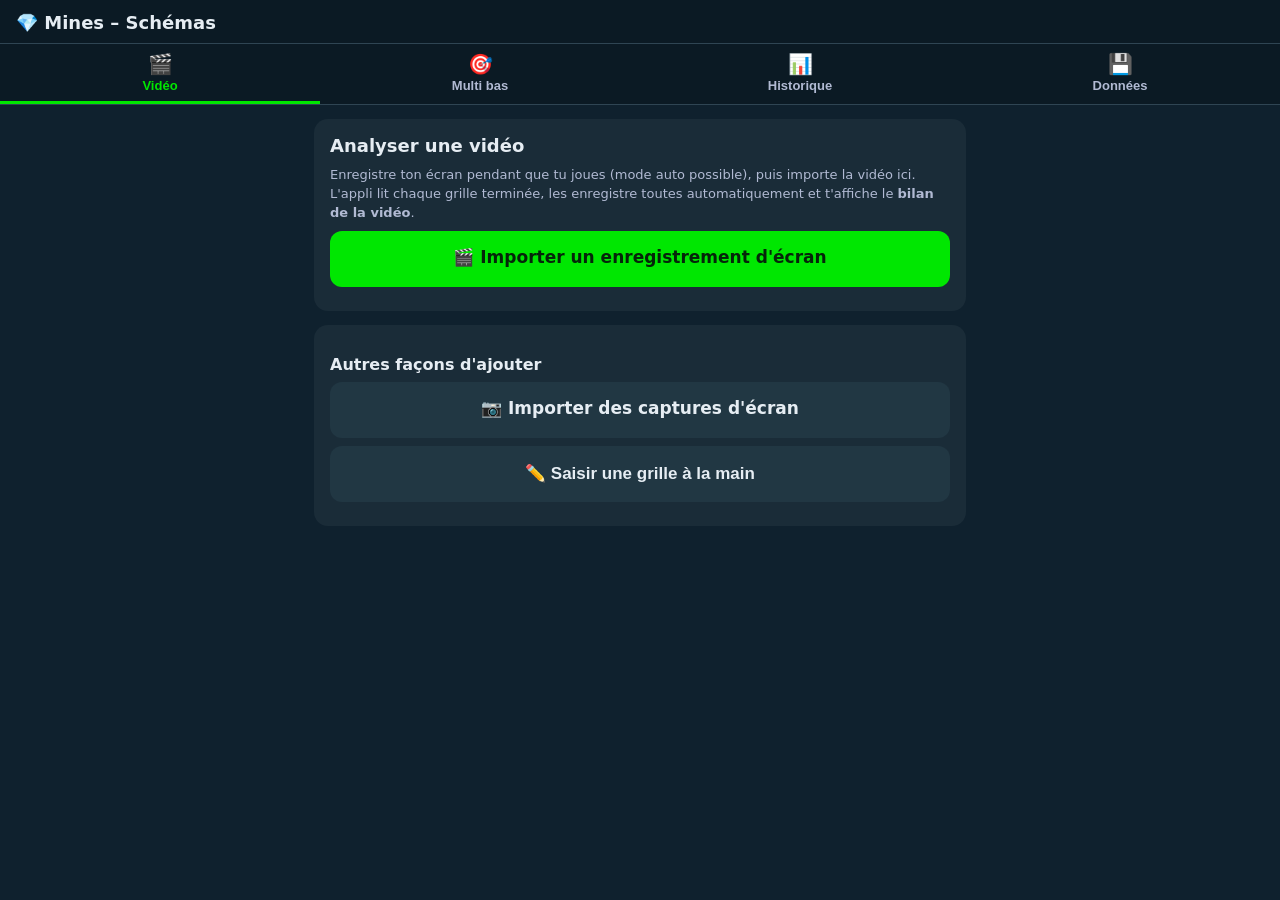
<file: index.html>
<!DOCTYPE html>
<html lang="fr">
<head>
<meta charset="utf-8">
<meta name="robots" content="noindex,nofollow">
<meta name="viewport" content="width=device-width,initial-scale=1,viewport-fit=cover">
<meta name="theme-color" content="#0f212e">
<title>Mines – Schémas</title>
<link rel="manifest" href="manifest.webmanifest">
<link rel="icon" href="icon.svg" type="image/svg+xml">
<link rel="apple-touch-icon" href="icon.svg">
<meta name="apple-mobile-web-app-capable" content="yes">
<style>
:root{--bg:#0f212e;--card:#1a2c38;--card2:#213743;--line:#2f4553;--txt:#e6edf3;--mut:#b1bad3;--green:#00e701;--dia:#1fbf5c;--mine:#e0315f;--warn:#ffb020}
*{box-sizing:border-box;-webkit-tap-highlight-color:transparent}
html,body{margin:0;background:var(--bg);color:var(--txt);font-family:system-ui,-apple-system,Segoe UI,Roboto,sans-serif;font-size:16px;height:100%;overflow:hidden;overscroll-behavior:none}
body{display:flex;flex-direction:column;height:100vh;height:100dvh}
#shell{flex:1;min-height:0;position:relative}
#wrap{position:absolute;inset:0;overflow-y:auto;-webkit-overflow-scrolling:touch;overscroll-behavior:contain}
header{background:#0b1a24;padding:12px 16px calc(10px);border-bottom:1px solid var(--line);display:flex;align-items:center;gap:10px}
header h1{font-size:18px;margin:0;flex:1}
main{padding:14px 14px calc(110px + env(safe-area-inset-bottom));max-width:680px;margin:0 auto}
#top{flex:none;position:relative;z-index:6;padding-top:env(safe-area-inset-top);background:#0b1a24;touch-action:manipulation}nav{display:flex;background:#0b1a24;border-bottom:1px solid var(--line)}
nav button{flex:1;background:none;border:0;border-bottom:3px solid transparent;color:var(--mut);padding:8px 2px 8px;font-size:13px;font-weight:600;min-height:58px}
nav button span{display:block;font-size:20px;margin-bottom:2px}
nav button.on{color:var(--green);border-bottom-color:var(--green)}
section{display:none}section.on{display:block}
.card{background:var(--card);border-radius:14px;padding:16px;margin-bottom:14px}
h2{font-size:18px;margin:0 0 10px}h3{font-size:16px;margin:14px 0 8px}
p{line-height:1.45;margin:6px 0}.mut{color:var(--mut)}.small{font-size:13px}
.btn{display:block;width:100%;border:0;border-radius:12px;padding:16px;font-size:17px;font-weight:700;background:var(--card2);color:var(--txt);margin:8px 0;min-height:56px;cursor:pointer}
.btn.pri{background:var(--green);color:#05250a}.btn.red{background:#5a1a2b;color:#ffd6df}.btn:disabled{opacity:.45}
.row{display:flex;gap:10px}.row>*{flex:1}
label.btn{text-align:center}
input[type=file]{display:none}
.grid{display:grid;grid-template-columns:repeat(5,1fr);gap:6px;max-width:340px;margin:10px auto}
.cell{aspect-ratio:1;border-radius:9px;background:#071824;border:2px solid var(--line);display:flex;align-items:center;justify-content:center;font-size:26px;cursor:pointer;user-select:none}
.cell.D{background:#0c2a1c;border-color:#1b6b3d}.cell.M{background:#2a0c18;border-color:#7a1e38}.cell.Q{border-style:dashed;border-color:var(--warn)}
.cell .d{width:58%;height:50%;background:var(--dia);clip-path:polygon(20% 0,80% 0,100% 35%,50% 100%,0 35%)}
.cell .m{width:52%;height:52%;border-radius:50%;background:var(--mine);box-shadow:inset -4px -4px 0 rgba(0,0,0,.25)}
.cell .q{color:var(--warn);font-weight:800;font-size:20px}
.mini{display:grid;grid-template-columns:repeat(5,1fr);gap:2px;width:70px;flex:none}
.mini i{aspect-ratio:1;border-radius:2px;background:var(--dia)}.mini i.M{background:var(--mine)}
.shot{width:100%;border-radius:10px;display:block;background:#000}
.shots{display:flex;gap:8px;overflow-x:auto;padding-bottom:6px}
.shots figure{margin:0;flex:0 0 46%}.shots figcaption{font-size:12px;color:var(--mut);margin-top:4px}
.sbanner{display:none;margin:0;padding:10px 14px;font-size:15px;font-weight:700;line-height:1.35;align-items:flex-start;gap:10px}.sbanner.on{display:flex}.sbanner.err{background:#5a1f24;color:#ffd7d7;border-bottom:1px solid #a33}.sbanner.ok{background:#14532d;color:#d6ffe1;border-bottom:1px solid #1fa34a}.sbanner span{flex:1}.sbanner button{background:none;border:0;color:inherit;font-size:20px;padding:0 4px;min-height:32px}
.alert{border-radius:14px;padding:18px;text-align:center;font-size:22px;font-weight:800;margin-bottom:12px}
.alert.seen{background:#4a3407;color:#ffd27a;border:2px solid var(--warn)}.alert.new{background:#0b3a1d;color:#8ff5ad;border:2px solid #1b6b3d}
.honest{background:#13293a;border-left:4px solid #5fa8d3;border-radius:10px;padding:12px 14px;color:#cfe3f2;line-height:1.5;font-size:15px}
.list{display:flex;flex-direction:column;gap:10px}
.item{display:flex;gap:12px;align-items:center;background:var(--card2);border-radius:12px;padding:10px}
.item img{width:80px;height:70px;object-fit:cover;border-radius:8px;flex:none}
.item .grow{flex:1;min-width:0}
.tag{display:inline-block;background:var(--line);border-radius:8px;padding:3px 8px;font-size:13px;margin:2px 4px 2px 0}
.timer{font-size:64px;font-weight:800;text-align:center;font-variant-numeric:tabular-nums;margin:10px 0;color:var(--green)}
.heat{display:grid;grid-template-columns:repeat(5,1fr);gap:4px;max-width:320px;margin:10px auto}
.heat div{aspect-ratio:1;border-radius:7px;display:flex;align-items:center;justify-content:center;font-size:13px;font-weight:700;color:#fff}
select{width:100%;padding:14px;border-radius:12px;background:var(--card2);color:var(--txt);border:1px solid var(--line);font-size:16px}
.vmode{display:flex;align-items:center;gap:6px;flex-wrap:wrap;margin:6px 0 2px}.seg{background:var(--card2);color:inherit;border:1px solid #2f4553;border-radius:18px;padding:8px 12px;font-size:14px;min-height:38px}.seg.on{background:var(--green);color:#05210f;border-color:var(--green);font-weight:700}
#vid{display:block;height:150px;max-width:100%;margin:8px auto 0;border-radius:8px;background:#000}
.row2{display:grid;grid-template-columns:1fr 1fr;gap:10px;margin:8px 0}.row2 select{margin-top:4px}
.ptab{border-collapse:collapse;width:100%;font-size:13px}.ptab th{color:var(--mut);font-weight:600;padding:4px 2px;text-align:center;white-space:nowrap}.ptab td{padding:2px}
.chip{width:100%;min-height:52px;background:var(--card2);color:var(--txt);border:1px solid var(--line);border-radius:10px;font-size:12px;line-height:1.3;padding:4px 2px}.chip.on{border-color:var(--green);box-shadow:0 0 0 2px var(--green) inset}
.gtwrap{overflow-x:auto;-webkit-overflow-scrolling:touch;margin:10px 0 0;padding:0;overscroll-behavior-x:contain}
.gtab{border-collapse:separate;border-spacing:3px;font-size:12px;min-width:100%}
.gtab th{color:var(--mut);font-weight:600;padding:4px 3px;white-space:nowrap;text-align:center;background:var(--card)}
.gtab th.kc,.gtab td.kc{position:sticky;left:0;z-index:2;background:var(--card);text-align:center;min-width:34px;padding:0 4px;white-space:nowrap;box-shadow:-4px 0 0 var(--card),4px 0 0 var(--card),0 -4px 0 var(--card),0 4px 0 var(--card),-4px -4px 0 var(--card),4px 4px 0 var(--card),-4px 4px 0 var(--card),4px -4px 0 var(--card)}
.gtab td.gc{min-width:78px;border-radius:8px;padding:6px 4px;text-align:center;cursor:pointer;line-height:1.25;border:1px solid var(--line);white-space:nowrap}
.gtab td.gc b{display:block;font-size:13px;color:var(--txt)}.gtab td.gc span{display:block;font-size:11px;color:#d7e2ea}
.gtab td.na{background:transparent;border:0}
.glg{display:flex;gap:6px;flex-wrap:wrap;align-items:center;font-size:11px;color:var(--mut);margin-top:8px}.glg i{display:inline-block;width:14px;height:14px;border-radius:4px;vertical-align:middle;margin-right:3px}
.tgl{display:flex;align-items:center;gap:10px;min-height:48px;font-size:15px}.tgl input{width:24px;height:24px}
.row2 input{width:100%;margin-top:4px;padding:14px;border-radius:12px;background:var(--card2);color:var(--txt);border:1px solid var(--line);font-size:16px;box-sizing:border-box}
.mini.sel i.S{background:var(--green)}.mini.sel i.O{background:#2f4553}
.srow .item{cursor:pointer}.sdet{padding:0 2px}
.ttab{width:100%;border-collapse:collapse;font-size:13px;margin:8px 0}.ttab th,.ttab td{border-bottom:1px solid var(--line);padding:6px 3px;text-align:center}.ttab th{color:var(--mut);font-weight:600}
.prog{height:10px;background:var(--card2);border-radius:5px;overflow:hidden;margin:8px 0}.prog div{height:100%;background:var(--green);width:0}
.overlay{position:absolute;inset:0;-webkit-overflow-scrolling:touch;overscroll-behavior:contain;background:var(--bg);z-index:20;overflow:auto;padding:16px;display:none}
.overlay.on{display:block}
.overlay .inner{max-width:640px;margin:0 auto;padding-bottom:90px}
.stat b{white-space:nowrap;margin-left:8px}
.stat{display:flex;justify-content:space-between;padding:8px 0;border-bottom:1px solid var(--line)}
.toast{position:fixed;left:50%;bottom:90px;transform:translateX(-50%);background:#000c;padding:12px 18px;border-radius:12px;z-index:30;display:none}
</style>
</head>
<body>
<div id="top"><header><h1>💎 Mines – Schémas</h1></header>
<nav>
  <button data-tab="add" class="on"><span>🎬</span>Vidéo</button>
  <button data-tab="low"><span>🎯</span>Multi bas</button>
  <button data-tab="hist"><span>📊</span>Historique</button>
  <button data-tab="data"><span>💾</span>Données</button>
</nav>
<div class="sbanner" id="sBanner" role="alert"><span id="sBannerTxt"></span><button id="sBannerX" aria-label="Fermer">✕</button></div></div>
<div id="shell"><div id="wrap"><main>

<section id="tab-add" class="on">
  <div class="card">
    <h2>Analyser une vidéo</h2>
    <p class="mut small">Enregistre ton écran pendant que tu joues (mode auto possible), puis importe la vidéo ici. L'appli lit chaque grille terminée, les enregistre toutes automatiquement et t'affiche le <b>bilan de la vidéo</b>.</p>
    <label class="btn pri" for="fileVid">🎬 Importer un enregistrement d'écran</label>
    <input id="fileVid" type="file" accept="video/*">
    <div id="vidBox" style="display:none"><video id="vid" playsinline muted preload="auto" style="display:none"></video><p id="vidMsg" class="small mut"></p><div class="prog"><div id="vidProg"></div></div><p id="vidEta" class="small mut"></p><button class="btn" id="vidStop">Arrêter l'analyse</button></div>
    <div id="lastVid"></div>
  </div>
  <div class="card">
    <h3>Autres façons d'ajouter</h3>
    <label class="btn" for="fileImg">📷 Importer des captures d'écran</label>
    <input id="fileImg" type="file" accept="image/*" multiple>
    <button class="btn" id="btnManual">✏️ Saisir une grille à la main</button>
  </div>
  <div id="queueBox"></div>
  <div id="resultBox"></div>
</section>

<section id="tab-low">
  <div class="card" id="gtCard"><h2>Tableau de mes grilles</h2>
    <p class="small mut">Comme le tableau des gains de Stake : lignes = cases découvertes, colonnes = nombre de mines. Sous chaque multiplicateur : combien de tes grilles auraient atteint ce multiplicateur avec <b>un même groupe de cases</b> (celui qui a été le plus souvent sans mine). Touche une case pour voir le groupe.</p>
    <div class="honest small">⚠️ Chaque groupe est <b>choisi après coup</b> parmi des milliers de combinaisons possibles : ces chiffres sont <b>toujours gonflés</b>, même avec des grilles 100 % aléatoires. Compare avec « attendu par hasard » (couleur) et lance le test de fiabilité. Cela ne dit rien sur la prochaine partie.</div>
    <div class="vmode" id="gtScope"><button class="seg" data-v="vid">Cette vidéo</button><button class="seg" data-v="all">Tout l'historique</button></div>
    <div id="gtBox"></div>
    <button class="btn" id="gtTest">🔬 Test de fiabilité (toutes les colonnes)</button><div id="gtTestBox"></div></div>
  <div class="card"><h2>Multiplicateurs bas</h2>
    <div class="row2"><label class="small mut">Mines<select id="lowM"></select></label><label class="small mut">Cases à découvrir<select id="lowK"></select></label></div>
    <div id="lowCalc"></div></div>
  <div class="card"><h2>Cases le plus souvent sans mine</h2>
    <p class="small mut">À partir de tes grilles enregistrées : quels groupes de cases ont été le plus souvent tous des diamants, comparé au hasard.</p>
    <label class="tgl"><input type="checkbox" id="lowSess"> <span id="lowSessLbl">Seulement la dernière vidéo</span></label>
    <div class="row2"><label class="small mut">Taille<select id="revK"></select></label><label class="small mut">Mise (facultatif)<input id="revBet" inputmode="decimal" placeholder="ex. 1,00"></label></div>
    <div id="revBox"></div>
    <button class="btn" id="revTest">🔬 Test de fiabilité</button><div id="revTestBox"></div></div>
  <div class="card"><h3>Réglages rapides</h3><p class="small mut">Nombre de cases donnant environ 2×, 3×, 6×, 8× ou 10×.</p><div id="lowPresets" style="overflow-x:auto"></div></div>
  <div class="card"><h2>Schémas exacts à ce nombre de mines</h2>
    <div id="lowMine"></div></div>
</section>

<section id="tab-hist">
  <div class="card"><h2>Bilans des vidéos</h2><div id="vidList" class="list"></div></div>
  <div class="card" id="statsCard"></div>
  <div class="card"><h2>Schémas sortis plusieurs fois</h2><div id="repeatList"></div></div>
  <div class="card"><h2>Fréquence des mines par case</h2><select id="heatSel"></select><div id="heatBox"></div></div>
  <div class="card"><h2>Toutes les grilles</h2><div id="allList" class="list"></div><button class="btn" id="moreBtn" style="display:none">Voir plus</button></div>
</section>

<section id="tab-data">
  <div class="card">
    <h2>Stockage sur ce téléphone</h2>
    <div id="storeInfo" class="small">Vérification…</div>
    <button class="btn" id="btnStoreTest">🔎 Tester l'enregistrement</button>
    <p class="small mut">Les données sont liées à <b>cette adresse</b> et à <b>ce navigateur</b> : celles enregistrées sur un autre lien (par ex. l'ancien lien Netlify) ou dans l'app ajoutée à l'écran d'accueil ne sont pas visibles ici, et inversement. Pour les récupérer : « Exporter » là-bas, puis « Importer une sauvegarde » ici.</p>
  </div>
  <div class="card">
    <h2>Sauvegarde</h2>
    <p class="mut small">Tout est enregistré uniquement sur ce téléphone, dans ce navigateur. Exporte de temps en temps pour ne rien perdre.</p>
    <button class="btn" id="btnExport">⬇️ Exporter (fichier JSON)</button>
    <label class="btn" for="fileImport">⬆️ Importer une sauvegarde</label>
    <input id="fileImport" type="file" accept=".json,application/json,text/plain,.txt">
    <button class="btn red" id="btnWipe">🗑️ Tout effacer</button>
  </div>
  <div class="card">
    <h2>Comment ça marche</h2>
    <p class="small mut">L'appli repère les icônes vertes (diamants) et rouges (mines) sur ta capture, les range en 5 colonnes × 5 rangées et enregistre le schéma. Si une case est mal lue, touche-la pour la corriger avant d'enregistrer.</p>
    <p class="small mut">Elle compare chaque nouvelle grille à toutes celles déjà enregistrées (même nombre de mines, mêmes positions).</p>
    <p class="small mut">À savoir : sur Stake chaque grille est tirée au hasard, indépendamment des précédentes. L'appli constate ce qui est sorti ; elle ne peut pas prédire la prochaine grille.</p>
    <p class="small mut">Besoin d'en parler à quelqu'un ? Joueurs Info Service : 09 74 75 13 13 (France, gratuit, anonyme).</p>
  </div>
</section>
</main></div>
<div class="overlay" id="overlay"><div class="inner" id="overlayInner"></div></div></div>

<div class="toast" id="toast"></div>

<script src="detector.js"></script>
<script>
'use strict';
var $=function(s){return document.querySelector(s)};
function esc(s){return String(s).replace(/[&<>"]/g,function(c){return{'&':'&amp;','<':'&lt;','>':'&gt;','"':'&quot;'}[c]})}
function toast(t){var e=$('#toast');e.textContent=t;e.style.display='block';clearTimeout(toast.t);toast.t=setTimeout(function(){e.style.display='none'},2500)}
function fmtDate(t){return new Date(t).toLocaleString('fr-FR',{day:'2-digit',month:'2-digit',hour:'2-digit',minute:'2-digit'})}
function binom(n,k){var r=1;for(var i=1;i<=k;i++)r=r*(n-k+i)/i;return Math.round(r)}
function nf(x){return Math.round(x).toLocaleString('fr-FR')}
function pct(p){var v=p*100;if(v===0)return '0 %';if(v<0.0001)return 'moins de 0,0001 %';if(v<1)return v.toLocaleString('fr-FR',{maximumSignificantDigits:2})+' %';return v.toLocaleString('fr-FR',{maximumFractionDigits:1})+' %'}
function mines(g){return g.split('M').length-1}

/* ---------- IndexedDB ---------- */
var db,GRIDS=[],IMPS=[];
var DB_OK=false,MEM_ONLY=false,STORE_REASON='';
function lsGet(k){try{return localStorage.getItem(k)}catch(e){return null}}
function lsSet(k,v){try{localStorage.setItem(k,v);return true}catch(e){return false}}
function lsDel(k){try{localStorage.removeItem(k)}catch(e){}}
function storeWhy(e){var n=e&&(e.name||'')||'',m=e&&(e.message||'')||String(e||'');
  if(n==='QuotaExceededError'||/quota|space|full|disk/i.test(m))return 'la mémoire réservée au site est pleine. Supprime d\'anciennes vidéos (Historique) ou fais « Exporter » puis « Tout effacer ».';
  if(n==='NO_IDB'||n==='SecurityError'||n==='InvalidStateError'||/private|security|not allowed|denied/i.test(m))return 'le stockage est bloqué par le navigateur. Si Safari est en navigation privée : ouvre le lien dans un onglet normal. Vérifie aussi Réglages › Safari › « Bloquer tous les cookies » (doit être désactivé).';
  if(n==='TIMEOUT')return 'la base de données ne répond pas. Ferme complètement Safari (ou l\'app) puis rouvre le lien.';
  return 'erreur du navigateur ('+(n||'?')+(m?' : '+m:'')+').'}
function banner(msg,ok){var b=$('#sBanner');$('#sBannerTxt').textContent=msg;b.className='sbanner on '+(ok?'ok':'err');clearTimeout(banner.t);if(ok)banner.t=setTimeout(function(){b.className='sbanner'},5000)}
function storeFail(e,what){var w=storeWhy(e);STORE_REASON=w;console.warn('stockage',e);banner('⚠️ '+(what||'Enregistrement impossible')+' : '+w)}
function openDB(){return new Promise(function(res,rej){
  if(!window.indexedDB){var e=new Error('indexedDB absent');e.name='NO_IDB';return rej(e)}
  var done=false,to=setTimeout(function(){if(!done){done=true;var e=new Error('timeout');e.name='TIMEOUT';rej(e)}},6000),r;
  try{r=indexedDB.open('mines-schemas',1)}catch(e){clearTimeout(to);return rej(e)}
  r.onupgradeneeded=function(){var d=r.result;if(!d.objectStoreNames.contains('grids'))d.createObjectStore('grids',{keyPath:'id'});if(!d.objectStoreNames.contains('sessions'))d.createObjectStore('sessions',{keyPath:'id'})};
  r.onsuccess=function(){if(done){try{r.result.close()}catch(e){}return}done=true;clearTimeout(to);db=r.result;DB_OK=true;db.onversionchange=function(){db.close()};res()};
  r.onerror=function(){if(done)return;done=true;clearTimeout(to);rej(r.error)};r.onblocked=function(){}})}
function tx(st,mode,fn){return new Promise(function(res,rej){
  if(MEM_ONLY||!db){var e=new Error('indexedDB indisponible');e.name=STORE_REASON?'NO_IDB':'NO_IDB';return rej(e)}
  try{var t=db.transaction(st,mode),os=t.objectStore(st),out=fn(os);
    t.oncomplete=function(){res(out&&out.result!==undefined?out.result:undefined)};t.onerror=function(ev){ev&&ev.preventDefault&&0;};
    t.onabort=function(){rej(t.error||(out&&out.error)||new Error('transaction annulée'))}}catch(e){rej(e)}})}
function all(st){if(MEM_ONLY)return Promise.resolve([]);return tx(st,'readonly',function(os){return os.getAll()})}
function put(st,o){if(MEM_ONLY)return Promise.reject(Object.assign(new Error('indexedDB indisponible'),{name:'NO_IDB'}));return tx(st,'readwrite',function(os){os.put(o)})}
function putMany(st,arr){return tx(st,'readwrite',function(os){arr.forEach(function(o){os.put(o)})})}
function del(st,id){return tx(st,'readwrite',function(os){os.delete(id)})}
function clear(st){return tx(st,'readwrite',function(os){os.clear()})}
function isQuota(e){return e&&(e.name==='QuotaExceededError'||/quota/i.test(e.message||''))}
/* enregistre ; si la mémoire est pleine, réessaie sans les captures (la grille compte plus que l'image) */
async function putSafe(st,list){try{await putMany(st,list);return {ok:true,noThumb:false}}
  catch(e){if(isQuota(e)&&list.some(function(r){return r.thumb})){var l2=list.map(function(r){var c=Object.assign({},r);c.thumb=null;return c});
      try{await putMany(st,l2);list.forEach(function(r){r.thumb=null});return {ok:true,noThumb:true}}catch(e2){throw e2}}throw e}}
async function storeInfo(){var box=$('#storeInfo');if(!box)return;var h='';
  if(!DB_OK)h+='<p style="color:#ff9b9b"><b>❌ Enregistrement impossible</b> : '+esc(STORE_REASON||'stockage indisponible')+'</p>';
  else h+='<p style="color:var(--green)"><b>✅ Enregistrement actif</b> · '+GRIDS.length+' grille'+(GRIDS.length>1?'s':'')+' · '+vidImps().length+' vidéo'+(vidImps().length>1?'s':'')+'</p>';
  try{if(navigator.storage&&navigator.storage.estimate){var e=await navigator.storage.estimate(),mo=function(x){return (x/1048576).toLocaleString('fr-FR',{maximumFractionDigits:1})+' Mo'};
    h+='<p>Utilisé : <b>'+mo(e.usage||0)+'</b>'+(e.quota?' sur '+mo(e.quota)+' disponibles':'')+'</p>';
    if(e.quota&&e.quota<130*1048576&&/Safari/.test(navigator.userAgent)&&!/Chrome|CriOS/.test(navigator.userAgent))h+='<p style="color:var(--warn)">ℹ️ Espace très réduit : si Safari est en navigation privée, ouvre le lien dans un onglet normal, sinon tout sera effacé à la fermeture.</p>'}}catch(e){}
  try{if(navigator.storage&&navigator.storage.persisted){var p=await navigator.storage.persisted();h+='<p>Stockage protégé contre l\'effacement automatique : <b>'+(p?'oui':'non')+'</b>'+(p?'':' <span class="mut">(sur iPhone, ajoute l\'appli à l\'écran d\'accueil et ouvre-la au moins une fois par semaine ; exporte régulièrement)</span>')+'</p>'}}catch(e){}
  box.innerHTML=h}
function askPersist(){try{if(navigator.storage&&navigator.storage.persist)navigator.storage.persist().then(function(){storeInfo()}).catch(function(){})}catch(e){}}
/* anciennes données éventuellement gardées dans localStorage → IndexedDB */
async function migrateLS(){var keys=[];try{for(var i=0;i<localStorage.length;i++)keys.push(localStorage.key(i))}catch(e){return 0}
  var n=0;for(var k of keys){if(/^(lowCfg|lastImp|activeSession)$|_migrated$/.test(k))continue;var v=lsGet(k);if(!v||v.length<30||!/grid/.test(v))continue;
    var d;try{d=JSON.parse(v)}catch(e){continue}var arr=Array.isArray(d)?d:(d&&Array.isArray(d.grids)?d.grids:null);if(!arr)continue;
    var ids={};GRIDS.forEach(function(r){ids[r.id]=1;ids['g:'+r.grid+':'+r.date]=1});
    var add=arr.filter(function(r){return r&&/^[DM]{25}$/.test(r.grid)}).map(function(r){return {id:r.id||uid(),grid:r.grid,mines:mines(r.grid),date:r.date||Date.now(),added:r.added||Date.now(),thumb:r.thumb||null,imp:r.imp||null}})
      .filter(function(r){return !ids[r.id]&&!ids['g:'+r.grid+':'+r.date]});
    if(add.length){await putSafe('grids',add);add.forEach(function(r){GRIDS.push(r)});n+=add.length}
    lsSet(k+'_migrated',v);lsDel(k)}
  return n}
function uid(){return Date.now().toString(36)+Math.random().toString(36).slice(2,7)}

/* ---------- Tabs ---------- */
document.querySelectorAll('nav button').forEach(function(b){b.onclick=function(){showTab(b.dataset.tab)}});
function showTab(t){$('#overlay').classList.remove('on');document.querySelectorAll('nav button').forEach(function(b){b.classList.toggle('on',b.dataset.tab===t)});
  document.querySelectorAll('section').forEach(function(s){s.classList.toggle('on',s.id==='tab-'+t)});
  if(t==='hist')renderHist();if(t==='low')renderLow();if(t==='add')renderLastVid();if(t==='data')storeInfo();$('#wrap').scrollTop=0;window.scrollTo(0,0)}

/* ---------- Grilles (rendu) ---------- */
function cellHTML(ch){return ch==='D'?'<div class="d"></div>':ch==='M'?'<div class="m"></div>':'<div class="q">?</div>'}
function miniHTML(g){return '<div class="mini">'+g.split('').map(function(c){return '<i class="'+c+'"></i>'}).join('')+'</div>'}
function shotsHTML(list,cap){return '<div class="shots">'+list.map(function(r){return '<figure>'+(r.thumb?'<img class="shot" loading="lazy" src="'+r.thumb+'" alt="capture">':miniHTML(r.grid))+'<figcaption>'+(cap?cap(r):fmtDate(r.date))+'</figcaption></figure>'}).join('')+'</div>'}

/* ---------- Honnêteté : probabilités ---------- */
function probLine(list,who){
  if(!list.length)return '';
  var by={};list.forEach(function(r){var m=mines(r.grid);by[m]=(by[m]||0)+1});
  var dom=Object.keys(by).sort(function(a,b){return by[b]-by[a]})[0]|0,n=by[dom],C=binom(25,dom);
  var e=n*(n-1)/(2*C),p=1-Math.exp(-e);
  return '<div class="honest">Avec '+dom+' mine'+(dom>1?'s':'')+' il existe <b>'+nf(C)+'</b> schémas possibles. Avec '+(who||'tes')+' '+n+' partie'+(n>1?'s':'')+' à '+dom+' mine'+(dom>1?'s':'')+', la probabilité qu\'un schéma soit déjà sorti deux fois par hasard est de <b>'+pct(p)+'</b> (nombre de répétitions attendu : '+e.toLocaleString('fr-FR',{maximumSignificantDigits:2})+').<br>Chaque partie est tirée au hasard : un schéma déjà vu n\'a pas plus de chances de ressortir.</div>';
}

/* ---------- Import d'images ---------- */
var QUEUE=[],THUMB_CAP=400;
$('#fileImg').onchange=async function(e){var fs=[].slice.call(e.target.files);e.target.value='';if(!fs.length)return;
  toast('Analyse de '+fs.length+' image'+(fs.length>1?'s':'')+'…');
  for(var i=0;i<fs.length;i++){try{QUEUE.push(await analyzeFile(fs[i]))}catch(err){QUEUE.push({grid:'?'.repeat(25),thumb:null,err:'Image illisible',date:Date.now()})}}
  $('#toast').style.display='none';$('#resultBox').innerHTML='';renderQueue()};
$('#btnManual').onclick=function(){QUEUE.push({grid:'D'.repeat(25),thumb:null,manual:true,date:Date.now()});$('#resultBox').innerHTML='';renderQueue()};
function loadImg(file){return new Promise(function(res,rej){var u=URL.createObjectURL(file),im=new Image();im.onload=function(){res(im)};im.onerror=rej;im.src=u})}
function thumbOf(src,w,h){var tw=Math.min(240,w),th=Math.round(h*tw/w);var c=document.createElement('canvas');c.width=tw;c.height=th;c.getContext('2d').drawImage(src,0,0,tw,th);return c.toDataURL('image/jpeg',0.6)}
async function analyzeFile(f){var im=await loadImg(f);var w=im.naturalWidth,h=im.naturalHeight;
  var r=MinesDetector.detectFromSource(im,w,h);var item={grid:r.grid,ok:r.ok,found:r.found,err:r.error,thumb:thumbOf(im,w,h),date:f.lastModified||Date.now()};URL.revokeObjectURL(im.src);return item}

function renderQueue(){var box=$('#queueBox');
  if(!QUEUE.length){box.innerHTML='';return}
  var it=QUEUE[0],q=it.grid.indexOf('?')>=0;
  var html='<div class="card"><h2>Vérifie la grille '+(QUEUE.length>1?'<span class="mut small">(1 / '+QUEUE.length+')</span>':'')+'</h2>';
  if(it.err&&!it.manual)html+='<p style="color:var(--warn)">⚠️ '+esc(it.err)+'. Remplis la grille à la main en touchant les cases.</p>';
  else if(q)html+='<p style="color:var(--warn)">⚠️ '+(25-(it.grid.split('?').length-1))+' cases sur 25 lues. Touche les cases « ? » pour les compléter (une rangée est peut-être coupée sur la capture).</p>';
  else if(!it.manual)html+='<p class="mut small">Compare avec ta capture. Touche une case pour la corriger.</p>';
  if(it.thumb)html+='<img class="shot" src="'+it.thumb+'" alt="capture" style="max-height:260px;object-fit:contain">';
  html+='<div class="grid" id="editGrid">'+it.grid.split('').map(function(c,i){return '<div class="cell '+(c==='?'?'Q':c)+'" data-i="'+i+'">'+cellHTML(c)+'</div>'}).join('')+'</div>';
  html+='<p style="text-align:center;font-weight:700">'+mines(it.grid)+' mine'+(mines(it.grid)>1?'s':'')+' · '+(25-mines(it.grid)-(it.grid.split('?').length-1))+' diamants</p>';
  html+='<div class="row"><button class="btn" id="shU">⬆️ Décaler</button><button class="btn" id="shD">⬇️ Décaler</button></div>';
  html+='<button class="btn pri" id="btnSave" '+(q?'disabled':'')+'>✅ Enregistrer</button>';
  html+='<div class="row"><button class="btn" id="btnSkip">Ignorer</button>'+(QUEUE.length>1?'<button class="btn" id="btnAll">Tout enregistrer ('+QUEUE.filter(function(x){return x.grid.indexOf('?')<0}).length+')</button>':'')+'</div></div>';
  box.innerHTML=html;
  box.querySelectorAll('.cell').forEach(function(c){c.onclick=function(){var i=+c.dataset.i,a=it.grid.split('');a[i]=a[i]==='M'?'D':'M';it.grid=a.join('');renderQueue()}});
  $('#shU').onclick=function(){it.grid=it.grid.slice(5)+'?????';renderQueue()};
  $('#shD').onclick=function(){it.grid='?????'+it.grid.slice(0,20);renderQueue()};
  $('#btnSkip').onclick=function(){QUEUE.shift();renderQueue()};
  $('#btnSave').onclick=async function(){QUEUE.shift();var res=await saveGrid(it);renderQueue();showResult([res])};
  if($('#btnAll'))$('#btnAll').onclick=async function(){var ok=QUEUE.filter(function(x){return x.grid.indexOf('?')<0}),out=[];
    QUEUE=QUEUE.filter(function(x){return x.grid.indexOf('?')>=0});for(var i=0;i<ok.length;i++)out.push(await saveGrid(ok[i]));renderQueue();showResult(out)};
}

async function saveGrid(it){
  var prev=GRIDS.filter(function(r){return r.grid===it.grid});
  var rec={id:uid(),grid:it.grid,mines:mines(it.grid),date:it.date||Date.now(),added:Date.now(),thumb:it.thumb||null,imp:it.imp||null};
  try{var r=await putSafe('grids',[rec]);if(r.noThumb)banner('⚠️ Mémoire presque pleine : grille enregistrée sans la capture.')}
  catch(e){storeFail(e,'Grille non enregistrée');GRIDS.push(rec);rec.unsaved=true;return {rec:rec,prev:prev}}
  GRIDS.push(rec);return {rec:rec,prev:prev};
}
function showResult(list){var html='';
  var seen=list.filter(function(x){return x.prev.length});
  if(list.length>1)html+='<div class="card"><h2>'+list.length+' grilles enregistrées</h2><p>'+(seen.length?seen.length+' déjà vue'+(seen.length>1?'s':'')+' auparavant.':'Toutes sont des schémas nouveaux.')+'</p></div>';
  list.forEach(function(x){if(list.length>1&&!x.prev.length)return;
    html+='<div class="card">';
    if(x.prev.length)html+='<div class="alert seen">🔁 Schéma déjà vu '+x.prev.length+' fois</div>'+miniHTML(x.rec.grid).replace('class="mini"','class="mini" style="width:110px;margin:0 auto 10px"')+'<p class="small mut">Nouvelle capture puis les précédentes :</p>'+shotsHTML([x.rec].concat(x.prev),function(r){return (r===x.rec?'Maintenant · ':'')+fmtDate(r.date)});
    else html+='<div class="alert new">✨ Nouveau schéma</div><p class="mut" style="text-align:center">'+x.rec.mines+' mines · jamais vu dans tes '+(GRIDS.length-1)+' grilles précédentes</p>';
    html+='</div>'});
  html+=probLine(GRIDS);
  $('#resultBox').innerHTML=html;var w=$('#wrap'),el=$('#resultBox');w.scrollTo({top:el.getBoundingClientRect().top-w.getBoundingClientRect().top+w.scrollTop-8,behavior:'smooth'});
}

/* ---------- Vidéo (enregistrement d'écran) ----------
   Méthode 1 (iPhone iOS 16.4+, Chrome, Android) : WebCodecs. La vidéo est décodée
   image par image (aucune image sautée, même si une grille ne reste que 1 image à l'écran).
   Méthode 2 (secours) : lecture de la vidéo, avec ralentissement automatique si des images
   sont perdues. Pour chaque image : pré‑contrôle sur une mini‑image (zone de la grille
   mémorisée), détecteur complet seulement si une grille terminée peut être présente. */
var vidStop=false;
$('#vidStop').onclick=function(){vidStop=true};
function fmtS(s){s=Math.max(0,Math.round(s));return s<60?s+' s':Math.floor(s/60)+' min '+(s%60<10?'0':'')+(s%60)+' s'}
$('#fileVid').onchange=async function(e){var f=e.target.files[0];e.target.value='';if(!f)return;
  var v=$('#vid');vidStop=false;$('#vidBox').style.display='block';$('#vidProg').style.width='0';$('#vidEta').textContent='';
  $('#vidMsg').textContent='Chargement de la vidéo…';
  var t0=performance.now(),found=null,info=null;
  function prog(p,n,how){$('#vidProg').style.width=(p*100)+'%';
    $('#vidMsg').textContent='Analyse ('+how+') : '+Math.round(p*100)+' % · '+n+' grille(s) trouvée(s)';
    var el=(performance.now()-t0)/1000;if(p>0.03)$('#vidEta').textContent='Temps restant estimé : '+fmtS(el/p-el)}
  try{
    if(window.VideoDecoder&&window.VideoFrame&&!window.__noCodecs){
      try{var r=await codecScan(f,prog);found=r.out;info=r.info}catch(err){console.warn('WebCodecs indisponible pour ce fichier :',err&&err.message);found=null}}
    if(!found&&!vidStop){t0=performance.now();var r2=await playScan(f,v,prog);found=r2.out;info=r2.info}
    var el=(performance.now()-t0)/1000;window.__vidInfo=Object.assign({time:el,grids:found.length},info||{});
    $('#vidProg').style.width='100%';$('#vidEta').textContent=info&&info.note?info.note:'';
    $('#vidMsg').textContent=found.length+' grille(s) complète(s) trouvée(s) dans la vidéo (analyse : '+fmtS(el)+').';
    $('#resultBox').innerHTML='';
    var ok=found.filter(function(x){return x.grid&&x.grid.indexOf('?')<0&&mines(x.grid)>=1&&mines(x.grid)<=24});
    if(ok.length){var imp={id:'v'+uid(),kind:'video',start:Date.now(),name:f.name||'vidéo',dur:info&&info.duration||0,n:ok.length};
      var recs=ok.map(function(x,i){return {id:uid()+i,grid:x.grid,mines:mines(x.grid),date:imp.start+i,added:Date.now(),thumb:i<THUMB_CAP?(x.thumb||null):null,imp:imp.id}});
      var saved=false,note='';
      try{var rs=await putSafe('grids',recs);await put('sessions',imp);saved=true;if(rs.noThumb)note=' (sans captures : mémoire presque pleine)'}
      catch(e){storeFail(e,'Les '+recs.length+' grilles de la vidéo n\'ont pas pu être enregistrées (visibles seulement jusqu\'à la fermeture)')}
      recs.forEach(function(r){if(!saved)r.unsaved=true;GRIDS.push(r)});IMPS.push(imp);lsSet('lastImp',imp.id);SETS_CACHE.clear();renderLastVid();showVidBilan(imp.id);
      if(saved){banner('Enregistré ✓ ('+recs.length+' grille'+(recs.length>1?'s':'')+')'+note,true);askPersist()}}
    else $('#vidMsg').textContent='Aucune grille terminée trouvée dans cette vidéo. Vérifie que la fin de chaque partie (diamants et mines visibles) apparaît à l\'écran.';
  }catch(err){console.warn(err);$('#vidMsg').textContent='Impossible de lire cette vidéo sur ce téléphone. Utilise plutôt des captures d\'écran.'}
  try{v.pause()}catch(e){}if(v.src){URL.revokeObjectURL(v.src);v.removeAttribute('src');try{v.load()}catch(e){}}v.style.display='none';
  setTimeout(function(){$('#vidBox').style.display='none'},8000)};

/* Analyse image par image : une seule fonction pour les deux méthodes */
function makeScanner(w,h){
  var tc=document.createElement('canvas'),tx=tc.getContext('2d',{willReadFrequently:true});
  var dc=document.createElement('canvas'),dx=dc.getContext('2d',{willReadFrequently:true});
  var prev=null,box=null,refCnt=0,lastGrid=null,lastFail=false,lastOkT=-99,lastProbe=-99,out=[],stats={frames:0,full:0,boardFrames:0};
  function cls(r,g,b){var mx=r>g?(r>b?r:b):(g>b?g:b),mn=r<g?(r<b?r:b):(g<b?g:b);if(mx<26)return 0;var dl=mx-mn;if(dl<0.25*mx)return 0;
    var hh;if(mx===r)hh=((g-b)/dl+6)%6;else if(mx===g)hh=(b-r)/dl+2;else hh=(r-g)/dl+4;hh*=60;
    return (hh>=95&&hh<=165)?1:((hh>=290||hh<=22)?2:0)}
  function reg(){var sx=0,sy=0,sw=w,sh=h,tw=96;if(box){sx=box.x0;sy=box.y0;sw=box.x1-box.x0;sh=box.y1-box.y0;tw=64}
    return {sx:sx,sy:sy,sw:sw,sh:sh,tw:tw,th:Math.max(8,Math.round(sh*tw/sw))}}
  function finish(R,cur,g,r){var n=cur.length,diff=0;if(prev&&prev.length===n)for(var i=0;i<n;i++)diff+=Math.abs(cur[i]-prev[i]);
    var res={g:g,r:r,cnt:g+r,changed:!prev||prev.length!==n||diff/n>1.2};prev=cur;return res}
  function sample(src){   // mini‑image : toute l'image (96 px) ou seulement la grille (64 px)
    var R=reg(),tw=R.tw,th=R.th;if(tc.width!==tw||tc.height!==th){tc.width=tw;tc.height=th}
    tx.drawImage(src,R.sx,R.sy,R.sw,R.sh,0,0,tw,th);var d=tx.getImageData(0,0,tw,th).data,n=tw*th,g=0,r=0,cur=new Uint8Array(n);
    for(var i=0,p=0;i<n;i++,p+=4){cur[i]=(d[p]*3+d[p+1]*6+d[p+2])/10|0;var c=cls(d[p],d[p+1],d[p+2]);if(c===1)g++;else if(c===2)r++}
    return finish(R,cur,g,r)}
  var ybuf=null;
  async function sampleYUV(fr){  // lecture directe des plans Y/U/V décodés (pas de GPU, pas de canvas)
    var f=fr.format;if(f!=='I420'&&f!=='NV12'&&f!=='I420A')return null;
    var R=reg(),x0=Math.max(0,Math.floor(R.sx/2)*2),y0=Math.max(0,Math.floor(R.sy/2)*2),
      rw=Math.min(fr.codedWidth-x0,Math.ceil(R.sw/2)*2),rh=Math.min(fr.codedHeight-y0,Math.ceil(R.sh/2)*2),rect={x:x0,y:y0,width:rw,height:rh};
    var sz=fr.allocationSize({rect:rect});if(!ybuf||ybuf.length<sz)ybuf=new Uint8Array(sz);
    var L=await fr.copyTo(ybuf,{rect:rect}),Y=L[0],U=L[1],V=f==='NV12'?null:L[2],B=ybuf;
    var tw=R.tw,th=R.th,n=tw*th,cur=new Uint8Array(n),g=0,r=0,k=0,full=video709(fr);
    for(var j=0;j<th;j++){var yy=Math.min(rh-1,((j+0.5)*rh/th)|0),yc=yy>>1;
      for(var i=0;i<tw;i++,k++){var xx=Math.min(rw-1,((i+0.5)*rw/tw)|0),xc=xx>>1,Yv=B[Y.offset+yy*Y.stride+xx],Uv,Vv;
        if(V){Uv=B[U.offset+yc*U.stride+xc];Vv=B[V.offset+yc*V.stride+xc]}else{var q=U.offset+yc*U.stride+xc*2;Uv=B[q];Vv=B[q+1]}
        var c=(Yv-16)*1.164,u=Uv-128,v=Vv-128,rr,gg,bb;
        if(full){rr=c+1.793*v;gg=c-0.213*u-0.533*v;bb=c+2.112*u}else{rr=c+1.596*v;gg=c-0.392*u-0.813*v;bb=c+2.017*u}
        rr=rr<0?0:rr>255?255:rr|0;gg=gg<0?0:gg>255?255:gg|0;bb=bb<0?0:bb>255?255:bb|0;
        cur[k]=(rr*3+gg*6+bb)/10|0;var cl=cls(rr,gg,bb);if(cl===1)g++;else if(cl===2)r++}}
    return finish(R,cur,g,r)}
  function video709(fr){try{var m=fr.colorSpace&&fr.colorSpace.matrix;return m==='bt709'}catch(e){return false}}
  function detect(src,sx,sy,sw,sh,maxS){var sc=Math.min(1,maxS/Math.max(sw,sh)),W=Math.max(1,Math.round(sw*sc)),H=Math.max(1,Math.round(sh*sc));
    if(dc.width!==W||dc.height!==H){dc.width=W;dc.height=H}
    dx.drawImage(src,sx,sy,sw,sh,0,0,W,H);stats.full++;
    var r=MinesDetector.detectPixels(dx.getImageData(0,0,W,H).data,W,H);
    if(r.ok){var b=r.box,k=sw/W,p=(b.x1-b.x0)/4*k,q=(b.y1-b.y0)/4*k;
      r.nbox={x0:Math.max(0,sx+b.x0*k-0.8*p),x1:Math.min(w,sx+b.x1*k+0.8*p),y0:Math.max(0,sy+b.y0*k-0.8*q),y1:Math.min(h,sy+b.y1*k+0.8*q)}}
    return r}
  function thumb(src,b){var sw=b.x1-b.x0,sh=b.y1-b.y0,tw2=Math.min(240,Math.round(sw)),th2=Math.round(sh*tw2/sw);
    var c=document.createElement('canvas');c.width=tw2;c.height=th2;c.getContext('2d').drawImage(src,b.x0,b.y0,sw,sh,0,0,tw2,th2);return c.toDataURL('image/jpeg',0.6)}
  async function frameA(t,fr){var s=null;try{s=await sampleYUV(fr)}catch(e){s=null}if(!s){yuvOff=true;s=sample(fr)}return frame(t,fr,s,true)}
  var yuvOff=false;
  function frame(t,src,s0,isA){stats.frames++;var s=s0||sample(src),r;
    if(!box){
      if(s.g<4||s.r<4){lastGrid=null;lastFail=false;return}        // pas de vert ET de rouge : pas une grille terminée
      if(!s.changed&&lastFail)return;
      r=detect(src,0,0,w,h,520)}
    else{
      if(s.cnt<0.4*refCnt){lastGrid=null;lastFail=false;          // pas une fin de partie : la suivante sera une nouvelle partie
        if(t-lastOkT>15&&t-lastProbe>3&&s.changed&&s.cnt>0){lastProbe=t;var pr=detect(src,0,0,w,h,520);   // la grille a peut‑être bougé
          if(pr.ok){box=null;refCnt=0;prev=null;return isA?frameA(t,src):frame(t,src)}}
        return}
      if(!s.changed&&(lastGrid||lastFail))return;                   // image identique : déjà traitée
      r=detect(src,box.x0,box.y0,box.x1-box.x0,box.y1-box.y0,360);
      if(!r.ok&&s.cnt>=0.8*refCnt)r=detect(src,0,0,w,h,520)}
    if(r.ok){stats.boardFrames++;lastOkT=t;lastFail=false;var nb=r.nbox;
      if(!box||Math.abs(nb.x0-box.x0)+Math.abs(nb.y0-box.y0)>0.05*w){box=nb;prev=null;var g0=r.grid;if(g0!==lastGrid&&t>api.noPushUntil){out.push({grid:g0,ok:true,thumb:thumb(src,box),date:Date.now(),fromVideo:true,t:Math.round(t*100)/100});lastGrid=g0}
        if(isA&&!yuvOff)return sampleYUV(src).then(function(x){refCnt=x?x.cnt:sample(src).cnt}).catch(function(){refCnt=sample(src).cnt});refCnt=sample(src).cnt;return}
      else refCnt=Math.max(refCnt*0.8,Math.min(s.cnt,refCnt*1.5));
      if(r.grid!==lastGrid&&t>api.noPushUntil){out.push({grid:r.grid,ok:true,thumb:thumb(src,box),date:Date.now(),fromVideo:true,t:Math.round(t*100)/100});lastGrid=r.grid}}
    else{lastFail=true;if(!box)lastGrid=null}}
  var api={noPushUntil:-1,frame:frame,frameA:function(t,fr){return yuvOff?frame(t,fr):frameA(t,fr)},out:out,stats:stats};return api}

/* --- Méthode 1 : WebCodecs + mp4box.js (démultiplexage MP4/MOV local) --- */
function loadScript(src){return new Promise(function(res,rej){if(window.MP4Box)return res();var s=document.createElement('script');s.src=src;s.onload=res;s.onerror=rej;document.head.appendChild(s)})}
async function codecScan(file,prog){
  await loadScript('mp4box.min.js');try{Log.debug=Log.info=Log.warn=Log.error=function(){}}catch(e){}
  var chain=Promise.resolve(),inFlight=0,mp4=MP4Box.createFile(),track=null,dec=null,S=null,dur=0,pending=[],err=null,nOut=0,nIn=0,total=0,readyRes;
  var ready=new Promise(function(r){readyRes=r});
  mp4.onError=function(e){err=new Error('mp4 '+e);readyRes()};
  mp4.onReady=function(info){track=info.videoTracks[0];readyRes();if(!track)return;
    total=track.nb_samples;dur=(track.movie_duration&&info.timescale?track.movie_duration/info.timescale:0)||track.duration/track.timescale;
    mp4.setExtractionOptions(track.id,null,{nbSamples:120});mp4.start()};
  mp4.onSamples=function(id,u,samples){for(var i=0;i<samples.length;i++)pending.push(samples[i])};
  var CH=4*1024*1024,off=0,configured=false;
  async function setup(){
    var tr=mp4.getTrackById(track.id),en=tr.mdia.minf.stbl.stsd.entries[0],bx=en.avcC||en.hvcC||en.vpcC||en.av1C,desc;
    if(bx){var ds=new DataStream(undefined,0,DataStream.BIG_ENDIAN);bx.write(ds);desc=new Uint8Array(ds.buffer,8)}
    var cfg={codec:track.codec.indexOf('vp08')===0?'vp8':track.codec,codedWidth:track.video.width,codedHeight:track.video.height,description:desc,optimizeForLatency:false};
    var sup=await VideoDecoder.isConfigSupported(cfg);if(!sup.supported)throw new Error('codec non pris en charge : '+track.codec);
    var w=track.video.width,h=track.video.height;
    // orientation (iPhone : vidéo parfois enregistrée tournée)
    S=null;
    dec=new VideoDecoder({output:function(fr){nOut++;inFlight++;
        chain=chain.then(function(){if(!S)S=makeScanner(fr.displayWidth,fr.displayHeight);
          if(!vidStop&&!window.__skipScan)return S.frameA(fr.timestamp/1e6,fr)}).catch(function(e){console.warn(e)}).then(function(){fr.close();inFlight--})},error:function(e){err=e}});
    dec.configure(cfg);configured=true}
  async function pump(){
    while(pending.length&&!err&&!vidStop){
      if(dec.decodeQueueSize>8||inFlight>6){if(inFlight>6){await chain;continue}await new Promise(function(r){var done=false;function f(){if(!done){done=true;r()}}dec.addEventListener('dequeue',f,{once:true});setTimeout(f,50)});continue}
      var s=pending.shift();
      dec.decode(new EncodedVideoChunk({type:s.is_sync?'key':'delta',timestamp:1e6*s.cts/s.timescale,duration:1e6*s.duration/s.timescale,data:s.data}));
      nIn++;if(nIn%60===0){mp4.releaseUsedSamples(track.id,s.number);prog(Math.min(0.99,nIn/Math.max(1,total)),S?S.out.length:0,'image par image');await new Promise(function(r){setTimeout(r,0)})}}}
  while(off<file.size&&!err&&!vidStop){
    var buf=await file.slice(off,off+CH).arrayBuffer();buf.fileStart=off;off+=buf.byteLength;mp4.appendBuffer(buf);
    if(off>=file.size)mp4.flush();
    if(track&&!configured)await setup();
    if(configured)await pump();
    if(!track&&off>=file.size)await Promise.race([ready,new Promise(function(r){setTimeout(r,200)})]);}
  if(!track)throw err||new Error('pas de piste vidéo');
  if(!configured)await setup();await pump();
  if(err)throw err;
  if(!vidStop)await dec.flush();await chain;try{dec.close()}catch(e){}
  if(!S||!nOut)throw new Error('aucune image décodée');
  return {out:S.out,info:{method:'WebCodecs (toutes les images)',decoded:nOut,samples:total,catchRate:nOut/Math.max(1,total),full:S.stats.full,boardFrames:S.stats.boardFrames,duration:dur}}}

/* --- Méthode 2 : lecture de la vidéo, ralentie automatiquement si des images sont perdues --- */
async function playScan(file,v,prog){
  v.muted=true;v.defaultMuted=true;v.playsInline=true;v.setAttribute('playsinline','');v.setAttribute('muted','');v.style.display='block';
  v.src=URL.createObjectURL(file);
  await new Promise(function(res,rej){if(v.readyState>=2)return res();v.onloadeddata=res;v.onerror=function(){rej(new Error('format'))};setTimeout(res,5000)});
  var dur=v.duration;if(!isFinite(dur)||dur<=0)throw new Error('dur');
  var S=makeScanner(v.videoWidth,v.videoHeight),rvfc='requestVideoFrameCallback' in v;
  return new Promise(function(resolve,reject){
    var rate=2,minD=1,seen=0,lost=0,wSeen=0,wLost=0,lastT=-1,lastMove=performance.now(),done=false,started=false;
    function setRate(r){rate=r;try{v.playbackRate=r;v.defaultPlaybackRate=r}catch(e){}}
    function finish(){if(done)return;done=true;clearInterval(wd);try{v.pause()}catch(e){}
      resolve({out:S.out,info:{method:'lecture vidéo'+(rvfc?' (requestVideoFrameCallback)':''),rate:rate,catchRate:seen/Math.max(1,seen+lost),full:S.stats.full,duration:dur,
        note:lost>0.02*(seen+lost)?'Attention : ce téléphone a sauté environ '+Math.round(100*lost/(seen+lost))+' % des images ; une grille très brève a pu être manquée.':''}})}
    function handle(t){if(done)return;if(t>lastT){var dt=t-lastT;if(lastT>=0&&dt>0){if(dt<minD)minD=dt;var k=Math.round(dt/minD)-1;if(k>0&&k<50){lost+=k;wLost+=k}}
        seen++;wSeen++;lastT=t;lastMove=performance.now();S.frame(t,v);prog(Math.min(1,t/dur),S.out.length,'lecture ×'+rate)}
      if(vidStop||v.ended||t>=dur-0.02)finish()}
    function onVF(now,md){handle(md&&md.mediaTime!=null?md.mediaTime:v.currentTime);if(!done)v.requestVideoFrameCallback(onVF)}
    function onRAF(){handle(v.currentTime);if(!done)requestAnimationFrame(onRAF)}
    v.onended=function(){finish()};
    var wd=setInterval(function(){if(done)return;if(vidStop)return finish();
      if(wSeen>20){if(wLost/(wSeen+wLost)>0.03&&rate>0.5){var back=Math.max(0,v.currentTime-2*rate);setRate(rate>1?rate/2:0.5);S.noPushUntil=Math.max(S.noPushUntil,lastT);lastT=back-1e-3;try{v.currentTime=back}catch(e){}} // images perdues : on ralentit et on revient un peu en arrière
        wSeen=0;wLost=0}
      var still=performance.now()-lastMove;
      if(still>3000&&v.paused)v.play().catch(function(){});
      if(still>15000){finish()}},1000);
    setRate(2);
    var pr=v.play();(pr&&pr.then?pr:Promise.resolve()).then(function(){started=true;setRate(rate);if(rvfc)v.requestVideoFrameCallback(onVF);else requestAnimationFrame(onRAF)})
      .catch(function(e){if(!done){done=true;clearInterval(wd);reject(e)}});
  })}

function byId(id){return GRIDS.find(function(r){return r.id===id})}
function heatHTML(heat,n){var mx=Math.max.apply(0,heat)||1;
  return '<div class="heat">'+heat.map(function(c){var a=c/mx;return '<div style="background:rgba(224,49,95,'+(0.12+0.8*a).toFixed(2)+')">'+(n?Math.round(100*c/n)+'%':'')+'</div>'}).join('')+'</div>'}

/* ---------- Vidéos importées (bilan par vidéo) ---------- */
function vidImps(){return IMPS.filter(function(r){return r.kind==='video'}).sort(function(a,b){return b.start-a.start})}
function lastImp(){var l=vidImps();if(!l.length)return null;var id=lsGet('lastImp');return l.find(function(r){return r.id===id})||l[0]}
function impGrids(id){return GRIDS.filter(function(r){return r.imp===id})}
function impLabel(r){return fmtDate(r.start)+' · '+esc(r.name||'vidéo')}
function renderLastVid(){var r=lastImp(),b=$('#lastVid');if(!b)return;if(!r){b.innerHTML='';return}var n=impGrids(r.id).length;
  b.innerHTML='<button class="btn" id="openLastVid">📋 Bilan de la dernière vidéo ('+n+' grille'+(n>1?'s':'')+')</button>';$('#openLastVid').onclick=function(){showVidBilan(r.id)}}
function closeOv(){$('#overlay').classList.remove('on')}
function vbRow(m,k,s,N,list){var x=s?s.idx.length:0,mu=Math.round(multi(m,k)*100)/100,E=N*winP(m,k);
  return '<div class="srow vbr" data-m="'+m+'" data-k="'+k+'" data-mask="'+(s?s.mask:0)+'"><div class="item" style="'+gtColor(x,E)+'">'+(x?selMini(s.mask):'<div class="mini" style="opacity:.25">'+'<i class="O"></i>'.repeat(25)+'</div>')+
    '<div class="grow"><b style="font-size:19px;color:var(--green)">×'+fxm(mu)+'</b> <span class="small mut">('+k+' case'+(k>1?'s':'')+')</span><br><b>gagnant '+x+' fois sur '+N+' grille'+(N>1?'s':'')+'</b><br><span class="small">attendu par hasard : '+(E>0&&E<0.05?'moins de 0,1 (≈ 1 chance sur '+nf(Math.round(1/winP(m,k)))+' par grille)':E.toLocaleString('fr-FR',{maximumFractionDigits:1}))+'</span></div>'+(x?'<span>›</span>':'')+'</div><div class="sdet"></div></div>'}
function showVidBilan(id){var imp=IMPS.find(function(r){return r.id===id});if(!imp)return;var all=impGrids(id),N=all.length,by={};
  all.forEach(function(r){(by[r.mines]=by[r.mines]||[]).push(r)});var ms=Object.keys(by).map(Number).sort(function(a,b){return by[b].length-by[a].length||a-b});
  var h='<h2 style="font-size:22px">🎬 Bilan de la vidéo</h2><p class="small mut">'+impLabel(imp)+'</p>';
  h+='<div class="card"><div class="alert new" style="font-size:20px">J\'ai vu '+N+' grille'+(N>1?'s':'')+'</div>'+ms.map(function(m){return '<span class="tag">'+m+' mine'+(m>1?'s':'')+' : '+by[m].length+'</span>'}).join('')+'</div>';
  if(N){h+='<div class="honest small">⚠️ Pour chaque multiplicateur, le schéma montré est <b>choisi après coup</b> parmi des milliers de combinaisons possibles (le groupe de cases le plus souvent sans mine dans cette vidéo) : compare toujours avec « attendu par hasard ». Cela ne prédit pas la prochaine partie.</div>';
    ms.forEach(function(m){var list=by[m],n=list.length,lv=searchSets(list,m),vis='',hid='',nh=0;
      for(var k=1;k<=25-m;k++){var s0=lv[k]&&lv[k][0],row=vbRow(m,k,s0,n,list);if(s0&&s0.idx.length)vis+=row;else{hid+=row;nh++}}
      h+='<div class="card"><h3>'+m+' mine'+(m>1?'s':'')+' · '+n+' grille'+(n>1?'s':'')+'</h3><p class="small mut">Du plus petit au plus grand multiplicateur. Touche une ligne pour voir les captures.</p><div class="list">'+vis+'</div>'+
        (nh?'<button class="btn vbmore">Voir plus ('+nh+' multiplicateur'+(nh>1?'s':'')+' jamais atteint'+(nh>1?'s':'')+')</button><div class="list vbhid" style="display:none">'+hid+'</div>':'')+'</div>'});
    h+='<button class="btn" id="vbTest">🔬 Test de fiabilité</button><div id="vbTestBox"></div>'}
  h+='<button class="btn" id="vbEdit">✏️ Revoir / corriger les grilles</button><button class="btn red" id="vbDel">🗑️ Supprimer cette vidéo et ses grilles</button><button class="btn pri" id="closeOv">Fermer</button>';
  var ov=$('#overlayInner');ov.innerHTML=h;$('#overlay').classList.add('on');$('#overlay').scrollTop=0;$('#closeOv').onclick=closeOv;
  ov.querySelectorAll('.vbmore').forEach(function(b){b.onclick=function(){var d=b.nextElementSibling;d.style.display=d.style.display==='none'?'':'none'}});
  ov.querySelectorAll('.vbr .item').forEach(function(it){it.onclick=function(){var row=it.parentNode,det=row.querySelector('.sdet'),mk=+row.dataset.mask;if(det.innerHTML){det.innerHTML='';return}if(!mk)return;
    var hit=(by[+row.dataset.m]||[]).filter(function(r){return (diaMask(r.grid)&mk)===mk});
    det.innerHTML='<p class="small mut" style="margin:6px 0">Grilles où ces '+row.dataset.k+' cases étaient toutes des diamants ('+hit.length+') :</p>'+shotsHTML(hit.slice(0,40))+(hit.length>40?'<p class="small mut">… et '+(hit.length-40)+' autres.</p>':'')}});
  if($('#vbTest'))$('#vbTest').onclick=function(){$('#vbTestBox').innerHTML=testHTML(by)};
  $('#vbEdit').onclick=function(){reviewImp(id)};
  $('#vbDel').onclick=async function(){if(!confirm('Supprimer cette vidéo et ses '+N+' grilles ?'))return;try{await tx('grids','readwrite',function(os){all.forEach(function(r){os.delete(r.id)})});await del('sessions',id)}catch(e){storeFail(e,'Suppression impossible');return}
    GRIDS=GRIDS.filter(function(r){return r.imp!==id});IMPS=IMPS.filter(function(r){return r.id!==id});SETS_CACHE.clear();closeOv();renderLastVid();toast('Vidéo supprimée')}}
function reviewImp(id){var l=impGrids(id).sort(function(a,b){return a.date-b.date});
  var h='<h2>Grilles de la vidéo ('+l.length+')</h2><p class="small mut">Touche une grille pour la corriger ou la supprimer.</p><div class="list">'+l.map(function(r,i){return '<div class="item" data-id="'+r.id+'">'+(r.thumb?'<img src="'+r.thumb+'" loading="lazy" alt="">':'')+miniHTML(r.grid)+'<div class="grow"><b>#'+(i+1)+' · '+r.mines+' mines</b></div><span>›</span></div>'}).join('')+'</div><button class="btn pri" id="rvBack">← Retour au bilan</button>';
  $('#overlayInner').innerHTML=h;$('#overlay').scrollTop=0;$('#rvBack').onclick=function(){showVidBilan(id)};
  $('#overlayInner').querySelectorAll('.item[data-id]').forEach(function(e){e.onclick=function(){editRec(byId(e.dataset.id),function(){reviewImp(id)})}})}
function editRec(r,back){var g=r.grid;function draw(){var mn=mines(g);
    $('#overlayInner').innerHTML='<h2>Corriger la grille</h2>'+(r.thumb?'<img class="shot" src="'+r.thumb+'" alt="capture" style="max-height:240px;object-fit:contain">':'')+'<div class="grid" id="editGrid">'+g.split('').map(function(c,i){return '<div class="cell '+c+'" data-i="'+i+'">'+cellHTML(c)+'</div>'}).join('')+'</div><p style="text-align:center;font-weight:700">'+mn+' mine'+(mn>1?'s':'')+'</p>'+
      '<button class="btn pri" id="edSave"'+(mn<1||mn>24?' disabled':'')+'>✅ Enregistrer</button><button class="btn red" id="edDel">🗑️ Supprimer cette grille</button><button class="btn" id="edBack">Annuler</button>';
    $('#overlay').scrollTop=0;
    $('#editGrid').querySelectorAll('.cell').forEach(function(c){c.onclick=function(){var a=g.split(''),i=+c.dataset.i;a[i]=a[i]==='M'?'D':'M';g=a.join('');draw()}});
    $('#edBack').onclick=back;
    $('#edSave').onclick=async function(){var og=r.grid;r.grid=g;r.mines=mines(g);try{await put('grids',r)}catch(e){r.grid=og;r.mines=mines(og);storeFail(e,'Correction non enregistrée');return}SETS_CACHE.clear();toast('Grille corrigée');back()};
    $('#edDel').onclick=async function(){try{await del('grids',r.id)}catch(e){storeFail(e,'Suppression impossible');return}GRIDS=GRIDS.filter(function(x){return x.id!==r.id});SETS_CACHE.clear();back()}}
  draw()}

/* ---------- Multiplicateurs bas ---------- */
function multi(m,k){return 0.99*binom(25,k)/binom(25-m,k)}
function winP(m,k){return binom(25-m,k)/binom(25,k)}
function fx(x){return x.toLocaleString('fr-FR',{minimumFractionDigits:2,maximumFractionDigits:2})}
var LOW=(function(){try{var o=JSON.parse(lsGet('lowCfg'));if(o&&o.m>=1&&o.m<=24&&o.k>=1&&o.k<=25-o.m)return o}catch(e){}return {m:5,k:7,sess:false}})();if(LOW.gt==='sess')LOW.gt='vid';
function saveLow(){lsSet('lowCfg',JSON.stringify(LOW))}
(function(){var s='';for(var m=1;m<=24;m++)s+='<option value="'+m+'">'+m+' mine'+(m>1?'s':'')+'</option>';$('#lowM').innerHTML=s})();
function fillK(){var s='';for(var k=1;k<=25-LOW.m;k++)s+='<option value="'+k+'">'+k+' case'+(k>1?'s':'')+' · '+fx(Math.round(multi(LOW.m,k)*100)/100)+'×</option>';$('#lowK').innerHTML=s;$('#lowK').value=LOW.k}
$('#lowM').onchange=function(){LOW.m=+this.value;LOW.user=1;if(LOW.k>25-LOW.m)LOW.k=25-LOW.m;saveLow();renderLow()};
$('#lowK').onchange=function(){LOW.k=+this.value;saveLow();renderLow()};
$('#lowSess').onchange=function(){LOW.sess=this.checked;saveLow();renderLow()};
$('#revK').onchange=function(){LOW.ak=this.value;saveLow();renderRev()};
$('#revBet').oninput=function(){LOW.bet=this.value;saveLow();clearTimeout(window.__bt);window.__bt=setTimeout(renderRev,300)};
$('#revTest').onclick=runTest;
function presetsHTML(){var T=[2,3,6,8,10],M=[3,5,6,8],h='<table class="ptab"><tr><th></th>'+T.map(function(t){return '<th>≈'+t+'×</th>'}).join('')+'</tr>';
  M.forEach(function(m){h+='<tr><th>'+m+' mines</th>';T.forEach(function(t){var best=1,bd=1e9;for(var k=1;k<=25-m;k++){var d=Math.abs(Math.log(multi(m,k)/t));if(d<bd){bd=d;best=k}}
    var on=LOW.m===m&&LOW.k===best;h+='<td><button class="chip'+(on?' on':'')+'" data-m="'+m+'" data-k="'+best+'">'+best+' case'+(best>1?'s':'')+'<br><b>'+fx(Math.round(multi(m,best)*100)/100)+'×</b></button></td>'});h+='</tr>'});
  return h+'</table>'}
function renderLow(){var by={};GRIDS.forEach(function(r){by[r.mines]=(by[r.mines]||0)+1});
  if(!LOW.user&&GRIDS.length){var dm=+Object.keys(by).sort(function(a,b){return by[b]-by[a]})[0];if(dm>=1&&dm<=24&&dm!==LOW.m){LOW.m=dm;if(LOW.k>25-dm)LOW.k=25-dm}}
  var o='';for(var mm=1;mm<=24;mm++)o+='<option value="'+mm+'">'+mm+' mine'+(mm>1?'s':'')+(by[mm]?' ('+by[mm]+' grilles)':'')+'</option>';$('#lowM').innerHTML=o;
  var m=LOW.m,k=LOW.k;$('#lowM').value=m;fillK();$('#revBet').value=LOW.bet||'';$('#revTestBox').innerHTML='';
  var mu=Math.round(multi(m,k)*100)/100,p=winP(m,k);
  $('#lowCalc').innerHTML='<div class="stat"><span>Multiplicateur Stake</span><b style="color:var(--green);font-size:22px">'+fx(mu)+'×</b></div>'+
    '<div class="stat"><span>Chance réelle de gagner une manche</span><b>'+pct(p)+'</b></div>'+
    '<p class="small mut">Soit environ 1 manche gagnée sur '+(1/p).toLocaleString('fr-FR',{maximumFractionDigits:1})+'. Formule : 0,99 × C(25,'+k+') / C('+(25-m)+','+k+'). Le 0,99 est l\'avantage de la maison : sur la durée, chaque mise ne rend en moyenne que 99 %, quel que soit le réglage.</p>';
  $('#lowPresets').innerHTML=presetsHTML();
  $('#lowPresets').querySelectorAll('.chip').forEach(function(b){b.onclick=function(){LOW.m=+b.dataset.m;LOW.k=+b.dataset.k;LOW.user=1;saveLow();renderLow()}});
  var act=lastImp();$('#lowSess').checked=!!(LOW.sess&&act);$('#lowSess').disabled=!act;$('#lowSessLbl').textContent=act?'Seulement la dernière vidéo':'Seulement la dernière vidéo (aucune vidéo)';
  var list=lowList(),n=list.length,C=binom(25,m);
  var h='<div class="stat"><span>Grilles à '+m+' mine'+(m>1?'s':'')+(LOW.sess&&act?' (dernière vidéo)':'')+'</span><b>'+n+'</b></div>';
  if(!n)h+='<p class="mut">Aucune grille à '+m+' mine'+(m>1?'s':'')+' pour l\'instant. Importe des captures ou une vidéo dans l\'onglet Vidéo.</p>';
  else{var gr={};list.forEach(function(r){(gr[r.grid]=gr[r.grid]||[]).push(r)});
    var rep=Object.keys(gr).filter(function(g){return gr[g].length>=2}).sort(function(a,b){return gr[b].length-gr[a].length});
    if(rep.length){var top=gr[rep[0]].length;
      h+='<div class="alert seen">🔁 Schéma sorti '+top+' fois</div>';
      rep.filter(function(g){return gr[g].length===top}).slice(0,3).forEach(function(g){h+='<div class="item">'+miniHTML(g)+'<div class="grow"><b>'+gr[g].length+' fois</b><br><span class="small mut">'+m+' mines</span></div></div>'+shotsHTML(gr[g])});
      if(rep.length>1)h+='<p class="small mut">'+rep.length+' schéma(s) différent(s) sont sortis au moins 2 fois.</p>'}
    else h+='<div class="alert new" style="font-size:18px">Aucun schéma n\'est sorti deux fois sur '+n+' partie'+(n>1?'s':'')+'</div>';
    var heat=new Array(25).fill(0);list.forEach(function(r){for(var i=0;i<25;i++)if(r.grid[i]==='M')heat[i]++});
    h+='<h3>Fréquence des mines par case</h3>'+heatHTML(heat,n)+'<p class="small mut">% des grilles où la case était une mine. Par pur hasard on attend environ <b>'+Math.round(100*m/25)+' %</b> par case ; les écarts sur peu de parties sont normaux et ne prédisent rien.</p>'}
  var e=n*(n-1)/(2*C),pr=1-Math.exp(-e);
  h+='<div class="honest">Avec '+m+' mine'+(m>1?'s':'')+' il existe <b>'+nf(C)+'</b> schémas possibles.'+(n>=2?' Sur '+n+' parties, la probabilité qu\'au moins un schéma sorte deux fois par pur hasard est de <b>'+pct(pr)+'</b> (répétitions attendues : '+e.toLocaleString('fr-FR',{maximumSignificantDigits:2})+').':'')+'<br>Chaque partie est tirée au hasard : un schéma déjà vu n\'a pas plus de chances de ressortir.</div>';
  $('#lowMine').innerHTML=h;renderRev();renderGT()}

/* --- Analyse inverse : k cases le plus souvent sans mine --- */
function popc(x){x=x-((x>>>1)&0x55555555);x=(x&0x33333333)+((x>>>2)&0x33333333);return (((x+(x>>>4))&0x0F0F0F0F)*0x01010101)>>>24}
function diaMask(g){var b=0;for(var i=0;i<25;i++)if(g[i]==='D')b|=1<<i;return b}
var BEAM=200,SETS_CACHE=new Map();
/* niveaux[k] = liste triée {mask,idx:[indices des grilles où les k cases étaient des diamants]} */
function searchSets(list,m){var key=m+'|'+list.map(function(r){return r.id}).join(',');if(SETS_CACHE.has(key)){var cv=SETS_CACHE.get(key);SETS_CACHE.delete(key);SETS_CACHE.set(key,cv);return cv}
  var N=list.length,D=list.map(function(r){return diaMask(r.grid)}),lv=[null],all=[];for(var i=0;i<N;i++)all.push(i);
  function cmp(a,b){return b.idx.length-a.idx.length||a.mask-b.mask}
  var prev=[{mask:0,idx:all}];
  for(var k=1;k<=25-m;k++){var seen=new Map(),cand=[];
    for(var a=0;a<prev.length;a++){var P=prev[a];var hi=k<=3?(P.mask?31-Math.clz32(P.mask):-1):-1; /* k<=3 : énumération exacte sans doublons */
      for(var c=(k<=3?hi+1:0);c<25;c++){var bit=1<<c;if(P.mask&bit)continue;var mk=P.mask|bit;if(seen.has(mk))continue;seen.set(mk,1);
        var idx=[];for(var j=0;j<P.idx.length;j++)if(D[P.idx[j]]&bit)idx.push(P.idx[j]);cand.push({mask:mk,idx:idx})}}
    cand.sort(cmp);
    var keep=k<=2?cand.length:BEAM;var nxt=cand.slice(0,keep);lv.push(nxt);prev=nxt.filter(function(s){return s.idx.length>0});if(!prev.length){for(var z=k+1;z<=25-m;z++)lv.push([]);break}}
  SETS_CACHE.set(key,lv);while(SETS_CACHE.size>12)SETS_CACHE.delete(SETS_CACHE.keys().next().value);return lv}
function selMini(mask,big){var s='';for(var i=0;i<25;i++)s+='<i class="'+((mask>>>i)&1?'S':'O')+'"></i>';return '<div class="mini sel"'+(big?' style="width:96px"':'')+'>'+s+'</div>'}
function eur(x){return x.toLocaleString('fr-FR',{minimumFractionDigits:2,maximumFractionDigits:2})}
function lowList(){var act=lastImp();return GRIDS.filter(function(r){return r.mines===LOW.m&&(!(LOW.sess&&act)||r.imp===act.id)})}
function setRow(s,k,m,N,list){var c=s.idx.length,p=winP(m,k),mu=Math.round(multi(m,k)*100)/100,E=N*p,bet=parseFloat(String(LOW.bet||'').replace(',','.'));
  return '<div class="srow" data-mask="'+s.mask+'" data-k="'+k+'"><div class="item">'+selMini(s.mask)+'<div class="grow"><b>'+k+' case'+(k>1?'s':'')+' : sortie'+(k>1?'s':'')+' sans mine '+c+' fois sur '+N+'</b> <span class="mut small">('+pct(c/N)+')</span><br>'+
    '<span class="small">Attendu par hasard : <b>'+E.toLocaleString('fr-FR',{maximumFractionDigits:1})+' fois</b> ('+pct(p)+')</span><br>'+
    '<span class="small">Multiplicateur : <b style="color:var(--green)">'+fx(mu)+'×</b>'+(bet>0?' · gain théorique pour une mise de '+eur(bet)+' : <b>'+eur(bet*mu)+'</b>':'')+'</span><br><span class="small mut">Choisi parmi '+nf(binom(25,k))+' combinaisons : chiffre gonflé par la sélection, ne prédit rien.</span></div><span>›</span></div><div class="sdet"></div></div>'}
function renderRev(){var m=LOW.m,list=lowList(),N=list.length,box=$('#revBox');
  var ks='<option value="all">Toutes les tailles (meilleur par taille)</option>';for(var k=1;k<=25-m;k++)ks+='<option value="'+k+'">'+k+' case'+(k>1?'s':'')+' · '+fx(Math.round(multi(m,k)*100)/100)+'×</option>';
  $('#revK').innerHTML=ks;if(LOW.ak!=='all'&&(+LOW.ak<1||+LOW.ak>25-m))LOW.ak='all';$('#revK').value=String(LOW.ak||'all');
  if(N<2){box.innerHTML='<p class="mut">Il faut au moins 2 grilles à '+m+' mine'+(m>1?'s':'')+' (tu en as '+N+'). Importe des captures ou une vidéo dans l\'onglet Vidéo.</p>';$('#revTest').style.display='none';$('#revTestBox').innerHTML='';return}
  $('#revTest').style.display='block';
  var lv=searchSets(list,m),h='<div class="honest small">⚠️ Le haut de cette liste est <b>toujours gonflé</b> : l\'appli choisit les meilleures parmi des milliers de combinaisons possibles (par ex. '+nf(binom(25,Math.min(7,25-m)))+' façons de choisir '+Math.min(7,25-m)+' cases). Même avec des grilles 100 % aléatoires, certaines cases ressortent « souvent » sans mine. Compare toujours avec la ligne « attendu par hasard » et lance le test de fiabilité. Cela ne dit rien sur la prochaine partie.</div>';
  var rows=[];
  if((LOW.ak||'all')==='all'){for(var k=1;k<=25-m;k++){var s=lv[k]&&lv[k][0];if(s&&s.idx.length)rows.push(setRow(s,k,m,N,list))}}
  else{var k=+LOW.ak;(lv[k]||[]).filter(function(s){return s.idx.length}).slice(0,10).forEach(function(s){rows.push(setRow(s,k,m,N,list))})}
  h+=rows.length?'<div class="list" style="margin-top:10px">'+rows.join('')+'</div>':'<p class="mut">Aucun ensemble de cette taille n\'a jamais été entièrement sans mine.</p>';
  h+='<p class="small mut">Recherche exacte jusqu\'à 3 cases, puis recherche par faisceau ('+BEAM+' meilleurs ensembles gardés à chaque taille) au-delà.</p>';
  box.innerHTML=h;
  box.querySelectorAll('.srow .item').forEach(function(it){it.onclick=function(){var row=it.parentNode,det=row.querySelector('.sdet');if(det.innerHTML){det.innerHTML='';return}
    var mk=+row.dataset.mask,hit=list.filter(function(r){return (diaMask(r.grid)&mk)===mk}).sort(function(a,b){return b.date-a.date});
    det.innerHTML='<p class="small mut" style="margin:6px 0">Grilles où ces cases étaient toutes des diamants ('+hit.length+') :</p>'+shotsHTML(hit.slice(0,30))+(hit.length>30?'<p class="small mut">… et '+(hit.length-30)+' autres.</p>':'')}})}
function runTest(){var m=LOW.m,list=lowList().slice().sort(function(a,b){return (a.date||a.added)-(b.date||b.added)}),N=list.length,box=$('#revTestBox');
  if(N<10){box.innerHTML='<p class="mut">Il faut au moins 10 grilles à '+m+' mines pour ce test (tu en as '+N+').</p>';return}
  var h1=list.slice(0,N>>1),h2=list.slice(N>>1),n1=h1.length,n2=h2.length,lv=searchSets(h1,m),D2=h2.map(function(r){return diaMask(r.grid)});
  var t='<table class="ttab"><tr><th>Cases</th><th>1<sup>re</sup> moitié<br>(choisies ici)</th><th>2<sup>e</sup> moitié<br>(vérif.)</th><th>Attendu<br>par hasard</th></tr>',sy=0,se=0,sx=0;
  for(var k=1;k<=25-m;k++){var s=lv[k]&&lv[k][0];if(!s||!s.idx.length)continue;var y=D2.filter(function(d){return (d&s.mask)===s.mask}).length,e=n2*winP(m,k);sy+=y;se+=e;sx+=s.idx.length/n1*n2;
    t+='<tr><td>'+k+'</td><td>'+s.idx.length+' / '+n1+'</td><td><b>'+y+' / '+n2+'</b></td><td>'+e.toLocaleString('fr-FR',{maximumFractionDigits:1})+'</td></tr>'}
  t+='</table>';
  var verdict=sy<=se*1.25+2*Math.sqrt(se)?'Sur la 2<sup>e</sup> moitié, les « meilleures » cases font à peu près comme le hasard : leur avance sur la 1<sup>re</sup> moitié venait de la sélection, pas d\'un vrai schéma.':'Sur la 2<sup>e</sup> moitié, ces cases font mieux que le hasard sur cet échantillon. Avec peu de grilles, cela arrive aussi par chance ; refais le test quand tu auras plus de grilles.';
  box.innerHTML='<h3>Test de fiabilité</h3><p class="small mut">Les grilles sont coupées en deux par date ('+n1+' anciennes / '+n2+' récentes). Les meilleures cases sont cherchées uniquement sur la 1<sup>re</sup> moitié, puis on regarde combien de fois elles étaient sans mine sur la 2<sup>e</sup> moitié, qu\'elles n\'ont pas « vue ».</p>'+t+
   '<div class="stat"><span>Total 2<sup>e</sup> moitié (toutes tailles)</span><b>'+sy+'</b></div><div class="stat"><span>Si l\'avance de la 1<sup>re</sup> moitié se maintenait</span><b>'+sx.toLocaleString('fr-FR',{maximumFractionDigits:1})+'</b></div><div class="stat"><span>Attendu par pur hasard</span><b>'+se.toLocaleString('fr-FR',{maximumFractionDigits:1})+'</b></div><div class="honest small" style="margin-top:8px">'+verdict+' Chaque partie est tirée au hasard.</div>'}

/* --- Tableau de mes grilles (style tableau des gains Stake) --- */
var GT_RUN=0;
function gtScope(){var act=lastImp();return (LOW.gt!=='all'&&act)?'vid':'all'}
function gtLists(){var act=lastImp(),sc=gtScope(),by={};GRIDS.forEach(function(r){if(sc==='vid'&&r.imp!==act.id)return;if(r.mines>=1&&r.mines<=24)(by[r.mines]=by[r.mines]||[]).push(r)});return by}
function gtCol(lv,m,N){var c=[];for(var k=1;k<=25-m;k++){var s=lv[k]&&lv[k][0];c[k]={mask:s?s.mask:0,x:s?s.idx.length:0,e:N*winP(m,k)}}return c}
function gtColor(x,e){var r=Math.log((x+0.5)/(e+0.5))/Math.LN2;if(Math.abs(r)<0.25)return 'background:#24343f';
  var a=Math.min(1,(Math.abs(r)-0.25)/2);return r>0?'background:rgba(255,176,32,'+(0.18+0.5*a).toFixed(2)+')':'background:rgba(95,168,211,'+(0.15+0.45*a).toFixed(2)+')'}
function fxm(x){return x.toLocaleString('fr-FR',{minimumFractionDigits:2,maximumFractionDigits:2})}
function renderGT(){var act=lastImp(),sc=gtScope(),by=gtLists(),ms=Object.keys(by).map(Number).sort(function(a,b){return a-b}),box=$('#gtBox'),run=++GT_RUN;
  $('#gtScope').querySelectorAll('.seg').forEach(function(b){b.classList.toggle('on',b.dataset.v===sc);if(b.dataset.v==='vid'){b.disabled=!act;b.textContent=act?'Cette vidéo ('+fmtDate(act.start)+')':'Cette vidéo (aucune)'}});
  $('#gtTestBox').innerHTML='';$('#gtTest').style.display=ms.length?'block':'none';
  if(!ms.length){box.innerHTML='<p class="mut">'+(sc==='vid'?'Aucune grille dans cette vidéo.':'Aucune grille enregistrée pour l\'instant. Importe des captures ou une vidéo dans l\'onglet Vidéo.')+'</p>';return}
  var K=25-ms[0],h='<div class="gtwrap"><table class="gtab"><tr><th class="kc">Cases</th>'+ms.map(function(m){return '<th>'+m+' mine'+(m>1?'s':'')+'<br><span style="font-weight:400">N = '+by[m].length+'</span></th>'}).join('')+'</tr>';
  for(var k=1;k<=K;k++){h+='<tr><td class="kc"><b>'+k+'</b></td>';ms.forEach(function(m){if(k>25-m){h+='<td class="na"></td>';return}
    h+='<td class="gc" id="gc-'+m+'-'+k+'" data-m="'+m+'" data-k="'+k+'"><b>'+fxm(Math.round(multi(m,k)*100)/100)+'×</b><span class="gx">…</span></td>'});h+='</tr>'}
  h+='</table></div><div class="glg"><span><i style="background:rgba(255,176,32,.6)"></i>plus que le hasard</span><span><i style="background:#24343f"></i>≈ hasard</span><span><i style="background:rgba(95,168,211,.55)"></i>moins que le hasard</span></div>'+
    '<p class="small mut">« atteint X / N » = nombre de grilles (sur N à ce nombre de mines) où le meilleur groupe de k cases était entièrement sans mine. Recherche exacte jusqu\'à 3 cases, par faisceau au-delà.</p>';
  box.innerHTML=h;
  box.querySelector('.gtab').onclick=function(ev){var td=ev.target.closest('td.gc');if(td&&td.dataset.done)gtOpen(+td.dataset.m,+td.dataset.k)};
  var i=0;(function step(){if(run!==GT_RUN||i>=ms.length)return;var m=ms[i++],list=by[m],N=list.length,col=gtCol(searchSets(list,m),m,N);
    for(var k=1;k<=25-m;k++){var td=document.getElementById('gc-'+m+'-'+k);if(!td)continue;var c=col[k];td.dataset.done=1;td.setAttribute('style',gtColor(c.x,c.e));td.querySelector('.gx').innerHTML='atteint '+c.x+' fois / '+N}
    setTimeout(step,0)})()}
function gtOpen(m,k){var list=gtLists()[m]||[],N=list.length,lv=searchSets(list,m),s=lv[k]&&lv[k][0],x=s?s.idx.length:0,p=winP(m,k),E=N*p,mu=Math.round(multi(m,k)*100)/100;
  var hit=s&&x?list.filter(function(r){return (diaMask(r.grid)&s.mask)===s.mask}).sort(function(a,b){return (b.date||0)-(a.date||0)}):[];
  var h='<h2 style="font-size:20px">'+k+' case'+(k>1?'s':'')+' · '+m+' mine'+(m>1?'s':'')+' · '+fxm(mu)+'×</h2>';
  h+='<div class="card">'+(s&&x?'<div style="display:flex;justify-content:center;margin-bottom:10px">'+selMini(s.mask,true)+'</div>':'<p class="mut">Aucun groupe de '+k+' cases n\'a été entièrement sans mine sur ces grilles.</p>')+
    '<div class="stat"><span>Atteint (ce groupe sans mine)</span><b>'+x+' fois / '+N+'</b></div>'+
    '<div class="stat"><span>Attendu par hasard</span><b>'+E.toLocaleString('fr-FR',{maximumFractionDigits:1})+' fois</b></div>'+
    '<div class="stat"><span>Multiplicateur Stake</span><b style="color:var(--green)">'+fxm(mu)+'×</b></div>'+
    '<div class="stat"><span>Chance réelle par manche</span><b>'+pct(p)+'</b></div>'+
    '<div class="honest small" style="margin-top:8px">Ce groupe a été choisi parmi '+nf(binom(25,k))+' combinaisons possibles <b>parce qu\'il</b> était le plus souvent sans mine : le chiffre « atteint » est gonflé par cette sélection. Il ne prédit rien pour la prochaine partie.</div></div>';
  if(hit.length)h+='<div class="card"><h3>Grilles où ce groupe était sans mine ('+hit.length+')</h3>'+shotsHTML(hit.slice(0,30))+(hit.length>30?'<p class="small mut">… et '+(hit.length-30)+' autres.</p>':'')+'</div>';
  h+='<button class="btn pri" id="closeOv" style="margin-top:14px">Fermer</button>';
  $('#overlayInner').innerHTML=h;$('#overlay').classList.add('on');$('#overlay').scrollTop=0;$('#closeOv').onclick=function(){$('#overlay').classList.remove('on')}}
function gtTest(){$('#gtTestBox').innerHTML=testHTML(gtLists())}
function testHTML(by){var ms=Object.keys(by).map(Number).sort(function(a,b){return a-b}),t='<table class="ttab"><tr><th>Mines</th><th>Grilles<br>(1<sup>re</sup>/2<sup>e</sup>)</th><th>2<sup>e</sup> moitié<br>(vérif.)</th><th>Si l\'avance<br>tenait</th><th>Attendu<br>par hasard</th></tr>',SY=0,SE=0,any=0;
  ms.forEach(function(m){var list=by[m].slice().sort(function(a,b){return (a.date||a.added)-(b.date||b.added)}),N=list.length;if(N<10){t+='<tr><td>'+m+'</td><td colspan="4" class="mut">moins de 10 grilles</td></tr>';return}
    any=1;var h1=list.slice(0,N>>1),h2=list.slice(N>>1),n1=h1.length,n2=h2.length,lv=searchSets(h1,m),D2=h2.map(function(r){return diaMask(r.grid)}),sy=0,se=0,sx=0;
    for(var k=1;k<=25-m;k++){var s=lv[k]&&lv[k][0];if(!s||!s.idx.length)continue;sy+=D2.filter(function(d){return (d&s.mask)===s.mask}).length;se+=n2*winP(m,k);sx+=s.idx.length/n1*n2}
    SY+=sy;SE+=se;t+='<tr><td>'+m+'</td><td>'+n1+' / '+n2+'</td><td><b>'+sy+'</b></td><td>'+sx.toLocaleString('fr-FR',{maximumFractionDigits:1})+'</td><td>'+se.toLocaleString('fr-FR',{maximumFractionDigits:1})+'</td></tr>'});
  t+='</table>';
  var v=!any?'Il faut au moins 10 grilles dans une colonne pour ce test.':(SY<=SE*1.25+2*Math.sqrt(SE)?'Sur la 2<sup>e</sup> moitié, les groupes choisis font à peu près comme le hasard : leur avance venait de la sélection, pas d\'un vrai schéma.':'Sur la 2<sup>e</sup> moitié, les groupes choisis font mieux que le hasard sur cet échantillon. Avec peu de grilles cela arrive aussi par chance ; refais le test avec plus de grilles.');
  return '<h3>Test de fiabilité</h3><p class="small mut">Pour chaque colonne, les grilles sont coupées en deux par date. Le meilleur groupe de chaque taille est choisi sur la 1<sup>re</sup> moitié, puis on compte combien de fois il était sans mine sur la 2<sup>e</sup> moitié (somme de toutes les tailles).</p>'+t+'<div class="honest small" style="margin-top:8px">'+v+' Chaque partie est tirée au hasard.</div>'}
$('#gtScope').querySelectorAll('.seg').forEach(function(b){b.onclick=function(){if(b.disabled)return;LOW.gt=b.dataset.v;saveLow();renderGT()}});
$('#gtTest').onclick=gtTest;

/* ---------- Historique ---------- */
var shown=30;
function renderHist(){var vl=vidImps();$('#vidList').innerHTML=vl.length?vl.map(function(r){var n=impGrids(r.id).length;return '<div class="item" data-id="'+r.id+'"><div class="grow"><b>'+fmtDate(r.start)+'</b><br><span class="small mut">'+esc(r.name||'vidéo')+' · '+n+' grille'+(n>1?'s':'')+'</span></div><span>›</span></div>'}).join(''):'<p class="mut">Aucune vidéo analysée pour l\'instant.</p>';
  $('#vidList').querySelectorAll('.item').forEach(function(e){e.onclick=function(){showVidBilan(e.dataset.id)}});
  var n=GRIDS.length,by={};GRIDS.forEach(function(r){by[r.mines]=(by[r.mines]||0)+1});
  var groups={};GRIDS.forEach(function(r){(groups[r.grid]=groups[r.grid]||[]).push(r)});
  var rep=Object.keys(groups).filter(function(g){return groups[g].length>=2}).sort(function(a,b){return groups[b].length-groups[a].length});
  var h='<h2>Résumé</h2><div class="stat"><span>Grilles enregistrées</span><b>'+n+'</b></div><div class="stat"><span>Schémas différents</span><b>'+Object.keys(groups).length+'</b></div><div class="stat"><span>Schémas sortis 2 fois ou plus</span><b>'+rep.length+'</b></div>';
  h+='<h3>Par nombre de mines</h3>'+(Object.keys(by).sort(function(a,b){return a-b}).map(function(m){return '<span class="tag">'+m+' mine'+(m>1?'s':'')+' : '+by[m]+'</span>'}).join('')||'<p class="mut">—</p>');
  h+=n?'<div style="margin-top:12px">'+probLine(GRIDS)+'</div>':'<p class="mut">Ajoute des captures pour commencer.</p>';
  $('#statsCard').innerHTML=h;
  $('#repeatList').innerHTML=rep.length?rep.map(function(g,i){var l=groups[g];return '<div style="margin-bottom:16px">'+(i===0?'<p style="color:var(--warn);font-weight:700">⭐ Schéma qui ressort le plus</p>':'')+'<div class="item">'+miniHTML(g)+'<div class="grow"><b>'+l.length+' fois</b><br><span class="small mut">'+mines(g)+' mines</span></div></div>'+shotsHTML(l)+'</div>'}).join(''):'<p class="mut">Aucun schéma identique n\'est sorti deux fois pour l\'instant.</p>';
  var ms=Object.keys(by).sort(function(a,b){return by[b]-by[a]}),sel=$('#heatSel'),cur=sel.value;
  sel.innerHTML=ms.map(function(m){return '<option value="'+m+'">'+m+' mine'+(m>1?'s':'')+' ('+by[m]+' grilles)</option>'}).join('');
  if(cur&&by[cur])sel.value=cur;renderHeat();
  var l=GRIDS.slice().sort(function(a,b){return b.added-a.added});
  $('#allList').innerHTML=l.slice(0,shown).map(function(r){return '<div class="item">'+(r.thumb?'<img src="'+r.thumb+'" loading="lazy" alt="">':'')+miniHTML(r.grid)+'<div class="grow"><b>'+r.mines+' mines</b><br><span class="small mut">'+fmtDate(r.date)+(groups[r.grid].length>1?' · 🔁 '+groups[r.grid].length+'×':'')+'</span></div><button class="btn" style="width:52px;min-height:48px;padding:0;margin:0" data-del="'+r.id+'" aria-label="Supprimer">🗑️</button></div>'}).join('')||'<p class="mut">Vide.</p>';
  $('#moreBtn').style.display=l.length>shown?'block':'none';
  $('#allList').querySelectorAll('[data-del]').forEach(function(b){b.onclick=async function(){if(!confirm('Supprimer cette grille ?'))return;try{await del('grids',b.dataset.del)}catch(e){storeFail(e,'Suppression impossible');return}GRIDS=GRIDS.filter(function(r){return r.id!==b.dataset.del});renderHist()}})}
$('#moreBtn').onclick=function(){shown+=30;renderHist()};
$('#heatSel').onchange=renderHeat;
function renderHeat(){var m=+$('#heatSel').value,box=$('#heatBox');if(!m&&m!==0||!GRIDS.length){box.innerHTML='<p class="mut">Pas encore de données.</p>';return}
  var l=GRIDS.filter(function(r){return r.mines===m}),heat=new Array(25).fill(0);l.forEach(function(r){for(var i=0;i<25;i++)if(r.grid[i]==='M')heat[i]++});
  box.innerHTML=heatHTML(heat,l.length)+'<p class="small mut">% des grilles à '+m+' mines où la case était une mine. Par pur hasard on attend environ <b>'+Math.round(100*m/25)+' %</b> par case ; les écarts sur peu de parties sont normaux et ne prédisent rien.</p>'}

/* ---------- Données ---------- */
function exportData(){return JSON.stringify({app:'mines-schemas',version:1,exported:Date.now(),grids:GRIDS,imports:vidImps()})}
function exportName(){return 'mines-schemas-'+new Date().toISOString().slice(0,10)+'.json'}
function exportFallback(data,name){
  try{var u=URL.createObjectURL(new Blob([data],{type:'application/json'}));var a=document.createElement('a');a.href=u;a.download=name;a.rel='noopener';a.style.display='none';document.body.appendChild(a);a.click();
    setTimeout(function(){a.remove();URL.revokeObjectURL(u)},60000);if(!/iPhone|iPad|iPod/.test(navigator.userAgent))return}catch(e){}
  /* dernier recours : afficher le texte à copier */
  var h='<h2>Sauvegarde</h2><p class="small">Si aucun fichier n\'a été proposé, copie ce texte et colle-le dans une note ou un fichier <b>'+esc(name)+'</b> (app Fichiers). Pour le réimporter : Données › Importer une sauvegarde.</p>'+
    '<textarea id="expTxt" readonly style="width:100%;height:200px;font-size:12px;background:#0b1a24;color:#cfe;border:1px solid var(--line);border-radius:10px">'+esc(data)+'</textarea>'+
    '<button class="btn pri" id="expCopy">📋 Copier</button><button class="btn" id="closeOv">Fermer</button>';
  $('#overlayInner').innerHTML=h;$('#overlay').classList.add('on');$('#overlay').scrollTop=0;$('#closeOv').onclick=function(){$('#overlay').classList.remove('on')};
  $('#expCopy').onclick=function(){var t=$('#expTxt');var done=function(){banner('Copié ✓ ('+GRIDS.length+' grilles) : colle-le dans une note ou un fichier.',true)};
    if(navigator.clipboard&&navigator.clipboard.writeText)navigator.clipboard.writeText(data).then(done,function(){t.select();try{document.execCommand('copy');done()}catch(e){banner('⚠️ Copie impossible : sélectionne le texte et copie-le à la main.')}});
    else{t.focus();t.select();t.setSelectionRange(0,data.length);try{document.execCommand('copy');done()}catch(e){banner('⚠️ Copie impossible : sélectionne le texte et copie-le à la main.')}}}}
$('#btnExport').onclick=function(){
  if(!GRIDS.length){banner('⚠️ Aucune donnée à exporter pour l\'instant (0 grille).');return}
  var data=exportData(),name=exportName(),n=GRIDS.length,file=null;
  try{file=new File([data],name,{type:'application/json'})}catch(e){file=null}
  /* iPhone : feuille de partage → « Enregistrer dans Fichiers » (appel direct dans le geste de l'utilisateur) */
  if(file&&navigator.canShare&&navigator.share){var can=false;try{can=navigator.canShare({files:[file]})}catch(e){can=false}
    if(can){navigator.share({files:[file],title:name}).then(function(){banner('Exporté ✓ ('+n+' grille'+(n>1?'s':'')+') : choisis « Enregistrer dans Fichiers » pour le retrouver.',true)})
      .catch(function(e){if(e&&e.name==='AbortError'){toast('Export annulé');return}exportFallback(data,name)});return}}
  exportFallback(data,name);toast('Fichier '+name+' ('+n+' grilles) préparé')};
$('#fileImport').onchange=async function(e){var f=e.target.files[0];e.target.value='';if(!f)return;
  try{var d=JSON.parse(await f.text());if(!d.grids)throw 0;var ids={};GRIDS.forEach(function(r){ids[r.id]=1});var k=0;
    for(var i=0;i<d.grids.length;i++){var r=d.grids[i];if(!/^[DM]{25}$/.test(r.grid)||ids[r.id])continue;r.mines=mines(r.grid);try{var ps=await putSafe('grids',[r]);if(ps.noThumb)banner('⚠️ Mémoire presque pleine : captures non importées.')}catch(er){storeFail(er,'Import interrompu après '+k+' grille(s)');break}GRIDS.push(r);k++}
    var im=d.imports||[];for(i=0;i<im.length;i++){var s=im[i];if(s.kind!=='video'||IMPS.some(function(x){return x.id===s.id}))continue;try{await put('sessions',s)}catch(er){storeFail(er);break}IMPS.push(s)}SETS_CACHE.clear();renderLastVid();storeInfo();
    if(k)banner('Enregistré ✓ ('+k+' grille'+(k>1?'s':'')+' importée'+(k>1?'s':'')+')',true);else toast('0 grille importée (déjà présentes)')}catch(err){toast('Fichier de sauvegarde invalide')}};
$('#sBannerX').onclick=function(){$('#sBanner').className='sbanner'};
$('#btnStoreTest').onclick=async function(){var id='__test'+uid();try{await put('sessions',{id:id,kind:'test',t:Date.now()});var l=await all('sessions');if(!l.some(function(r){return r.id===id}))throw new Error('relecture impossible');await del('sessions',id);banner('Enregistré ✓ : le stockage fonctionne ('+GRIDS.length+' grilles enregistrées)',true)}catch(e){storeFail(e,'Test échoué')}storeInfo()};
$('#btnWipe').onclick=async function(){if(!confirm('Effacer toutes les grilles et tous les bilans ? Cette action est définitive.'))return;
  try{await clear('grids');await clear('sessions')}catch(e){storeFail(e,'Effacement impossible');return}GRIDS=[];IMPS=[];lsDel('lastImp');SETS_CACHE.clear();renderLastVid();toast('Tout a été effacé')};

/* ---------- Démarrage ---------- */
(async function(){
  try{await openDB();GRIDS=await all('grids');IMPS=(await all('sessions')).filter(function(r){return r.kind==='video'})}
  catch(e){MEM_ONLY=true;DB_OK=false;storeFail(e,'Les données ne peuvent pas être enregistrées sur ce téléphone')}
  lsDel('activeSession');
  if(DB_OK){try{var mg=await migrateLS();if(mg)banner('Enregistré ✓ ('+mg+' ancienne'+(mg>1?'s':'')+' grille'+(mg>1?'s':'')+' récupérée'+(mg>1?'s':'')+')',true)}catch(e){storeFail(e,'Récupération des anciennes données impossible')}
    if(GRIDS.length)askPersist()}
  renderLastVid();storeInfo();
  if('serviceWorker' in navigator){var hadCtl=!!navigator.serviceWorker.controller,reloaded=false;
    navigator.serviceWorker.addEventListener('controllerchange',function(){if(!hadCtl){hadCtl=true;return}if(reloaded)return;reloaded=true;location.reload()});
    navigator.serviceWorker.register('sw.js',{updateViaCache:'none'}).then(function(r){r.update().catch(function(){});
      if(r.waiting)r.waiting.postMessage('skip');
      document.addEventListener('visibilitychange',function(){if(document.visibilityState==='visible')r.update().catch(function(){})})}).catch(function(){})}
})();
</script>
</body>
</html>
</file>
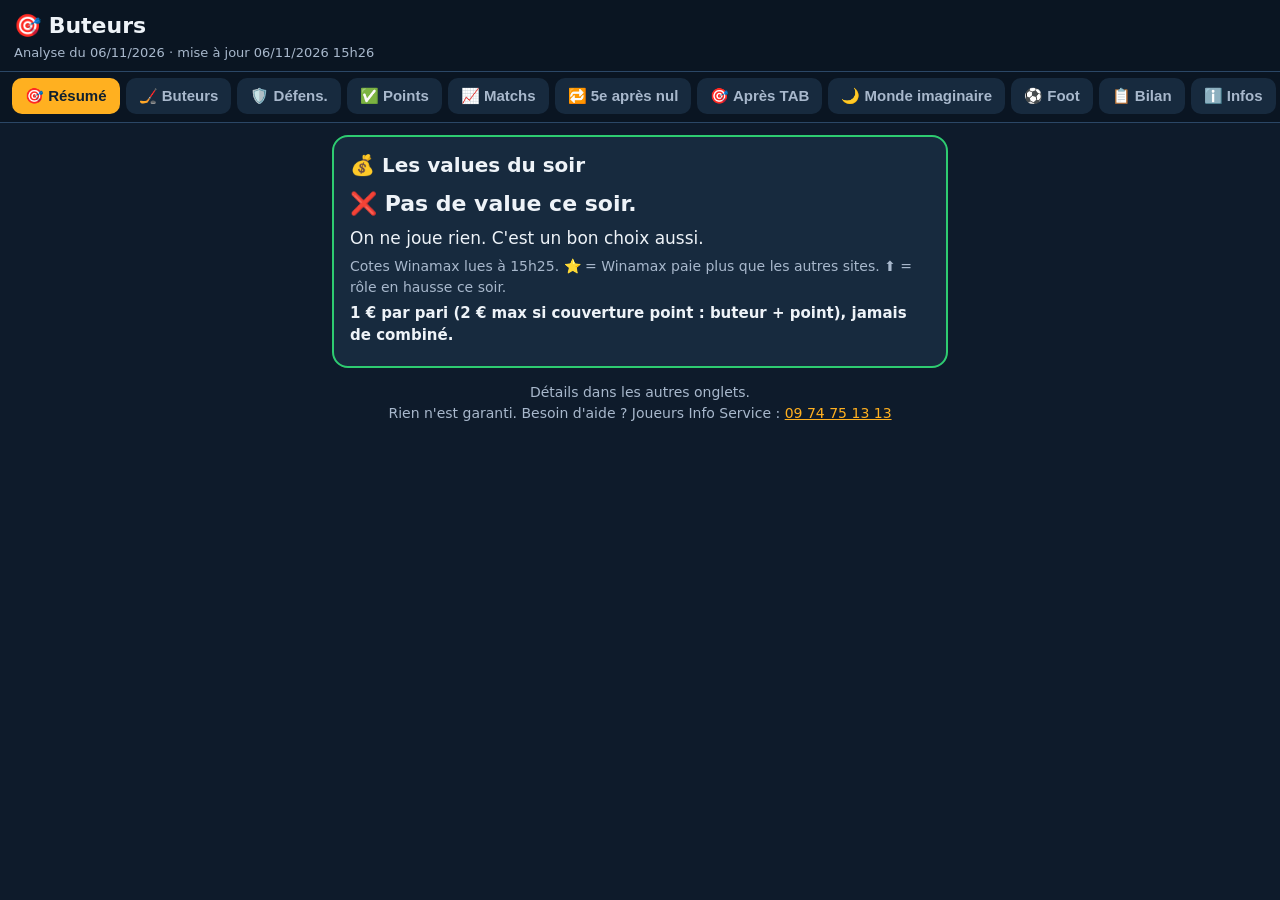
<file: buteurs/index.html>
<!DOCTYPE html>
<html lang="fr">
<head>
<meta charset="utf-8">
<meta name="robots" content="noindex,nofollow,noarchive">
<meta name="viewport" content="width=device-width,initial-scale=1,viewport-fit=cover">
<meta name="theme-color" content="#0e1b2b">
<meta name="apple-mobile-web-app-capable" content="yes">
<meta name="mobile-web-app-capable" content="yes">
<meta name="apple-mobile-web-app-status-bar-style" content="black-translucent">
<meta name="apple-mobile-web-app-title" content="Buteurs">
<title>Buteurs – Analyse du jour</title>
<link rel="manifest" href="manifest.webmanifest">
<link rel="apple-touch-icon" href="icon-180.png">
<link rel="icon" href="icon-192.png" type="image/png">
<link rel="stylesheet" href="style.css?v=16">
</head>
<body>
<header>
  <h1>🎯 Buteurs</h1>
  <div id="stamp">Chargement…</div>
  
</header>
<nav>
    <button data-tab="resume" class="on">🎯 Résumé</button>
    <button data-tab="buteurs">🏒 Buteurs</button>
    <button data-tab="defs">🛡️ Défens.</button>
    <button data-tab="points">✅ Points</button>
    <button data-tab="matchs">📈 Matchs</button>
    <button data-tab="nul5">🔁 5e après nul</button>
    <button data-tab="tab">🎯 Après TAB</button>
    <button data-tab="imag">🌙 Monde imaginaire</button>
    <button data-tab="foot">⚽ Foot</button>
    <button data-tab="bilan">📋 Bilan</button>
    <button data-tab="infos">ℹ️ Infos</button>
    <button data-tab="calc">🧮 Calcul</button>
  </nav>
<main>
  <section id="resume" class="tab on"></section>
  <section id="buteurs" class="tab"></section>
  <section id="defs" class="tab"></section>
  <section id="points" class="tab"></section>
  <section id="matchs" class="tab"></section>
  <section id="nul5" class="tab"></section>
  <section id="tab" class="tab"></section>
  <section id="imag" class="tab"><div class="card"><p>Chargement…</p></div></section>
  <section id="foot" class="tab"></section>
  <section id="bilan" class="tab"></section>
  <section id="infos" class="tab"></section>
  <section id="calc" class="tab">
    <div class="card">
      <h2>🧮 Calculateur</h2>
      <p>Mets la chance du joueur et la cote Winamax. Je te dis si tu joues.</p>
      <label>Chance du joueur (en %)<input id="cP" type="number" inputmode="decimal" placeholder="ex : 44" min="1" max="99" step="0.1"></label>
      <label>Cote Winamax<input id="cO" type="number" inputmode="decimal" placeholder="ex : 2,30" min="1.01" step="0.01"></label>
      <div id="cR" class="verdict">Remplis les 2 cases.</div>
      <p class="small">Règle : tu joues seulement si chance × cote − 1 fait au moins 10 %.<br>Exemple : 44 % et cote 2,60 → 0,44 × 2,60 − 1 = 14 % → tu joues. 44 % et cote 2,30 → 1 % → tu ne joues pas.</p>
    </div>
  </section>
</main>
<footer>
  <p>💶 <b>1 € par pari, en simple.</b> Jamais de combiné.</p>
  <p>⛔ Ne monte jamais la mise après une perte.</p>
  <p>⚠️ Rien n'est garanti. Même un bon pari perd souvent.</p>
  <p>📞 Besoin d'aide ? <b>Joueurs Info Service : <a href="tel:0974751313">09 74 75 13 13</a></b> (gratuit, anonyme).</p>
</footer>
<script src="app.js?v=17"></script>
</body>
</html>
</file>
<file: buteurs/style.css>
:root{--bg:#0e1b2b;--card:#172a3e;--card2:#1f3650;--line:#2b4766;--txt:#eef3f8;--mut:#a8b8cc;--ok:#2ecc71;--no:#ff5c6c;--warn:#ffb020}
*{box-sizing:border-box;-webkit-tap-highlight-color:transparent}
html,body{margin:0;background:var(--bg);color:var(--txt);font-family:-apple-system,system-ui,Segoe UI,Roboto,sans-serif;font-size:17px;line-height:1.45}
header{position:relative;background:#0a1522;padding:calc(10px + env(safe-area-inset-top)) 14px 0;border-bottom:1px solid var(--line)}
h1{margin:0;font-size:22px}
#stamp{color:var(--mut);font-size:13px;margin:2px 0 8px}
nav{position:sticky;top:0;z-index:5;display:flex;gap:6px;overflow-x:auto;-webkit-overflow-scrolling:touch;scrollbar-width:none;background:#0a1522;padding:calc(6px + env(safe-area-inset-top)) 12px 8px;border-bottom:1px solid var(--line)}nav::-webkit-scrollbar{display:none}
nav button{flex:0 0 auto;white-space:nowrap;font-size:15px;padding:9px 13px;border:0;border-radius:10px;background:var(--card);color:var(--mut);font-weight:600}
nav button.on{background:var(--warn);color:#10202f}
main{max-width:640px;margin:0 auto;padding:12px 12px calc(110px + env(safe-area-inset-bottom))}
.tab{display:none}.tab.on{display:block}
.card{background:var(--card);border-radius:16px;padding:14px 16px;margin:0 0 14px;border:1px solid var(--line)}
.card h2{margin:0 0 8px;font-size:20px}
.card h3{margin:12px 0 6px;font-size:17px}
.card p{margin:6px 0}
.pick{background:var(--card2);border-radius:14px;padding:12px;margin:10px 0;border-left:5px solid var(--ok)}
.pick.watch{border-left-color:var(--warn)}.pick.d{border-left-color:#5aa9ff}.pick.star{border-left-color:var(--no)}
.pick .name{font-size:19px;font-weight:700}
.pick .meta{color:var(--mut);font-size:15px}
.big{font-size:24px;font-weight:800;color:var(--warn)}
.ex{margin-top:6px;font-size:16px}
.tag{display:inline-block;font-size:13px;padding:2px 8px;border-radius:20px;background:var(--line);margin-left:4px;vertical-align:middle}
.tag.ok{background:#1d5c3a}.tag.no{background:#6b2430}
ul{margin:4px 0;padding-left:0;list-style:none}
li{margin:6px 0}
.small{font-size:14px;color:var(--mut)}
.warn{color:var(--warn)}
details{background:var(--card);border-radius:16px;margin:0 0 12px;border:1px solid var(--line)}
summary{padding:14px 16px;font-weight:700;font-size:17px;cursor:pointer}
details .in{padding:0 16px 12px}
label{display:block;margin:12px 0;font-weight:600}
input{display:block;width:100%;margin-top:6px;font-size:22px;padding:12px;border-radius:12px;border:1px solid var(--line);background:#0a1522;color:var(--txt)}
.verdict{font-size:20px;font-weight:800;padding:14px;border-radius:12px;background:var(--card2);text-align:center;margin:10px 0}
.verdict.ok{background:#1d5c3a}.verdict.no{background:#6b2430}
footer{max-width:640px;margin:0 auto;padding:6px 16px calc(24px + env(safe-area-inset-bottom));color:var(--mut);font-size:15px;border-top:1px solid var(--line)}
footer a{color:var(--warn)}

.bline{margin:.45em 0;padding:.5em .7em;border-radius:10px;background:rgba(255,255,255,.04);line-height:1.45}.bline.ok{border-left:4px solid #2ecc71}.bline.no{border-left:4px solid #e74c3c}ul.bl{list-style:none;padding:0;margin:.3em 0}ul.bl li{padding:.5em .2em;border-bottom:1px solid rgba(255,255,255,.08);line-height:1.45}ul.bl li:last-child{border-bottom:0}
.rrow{display:flex;justify-content:space-between;align-items:center;gap:10px;padding:10px 0;border-bottom:1px solid var(--line)}.rrow:last-of-type{border-bottom:0}.rodd{font-size:24px;font-weight:800;color:var(--ok);text-align:right;line-height:1}.rodd small{display:block;font-size:11px;color:var(--mut);font-weight:500}.center{text-align:center}footer{display:none}

.okc{color:var(--ok);font-weight:700}.noc{color:var(--no);font-weight:700}
.rodd.info{color:var(--mut)}
.bd{margin-top:4px;font-size:15px;color:#5aa9ff}
.wm{margin-top:3px;font-size:15px}
.rodd.pist{color:var(--warn)}
.fair{color:var(--mut);font-size:13px}

.vcard{border:2px solid var(--ok)}
.vrow{background:var(--card2);border-radius:14px;padding:12px;margin:10px 0}
.vtop{display:flex;justify-content:space-between;align-items:center;gap:10px}
.vname{font-size:19px;font-weight:700}
.vodd{font-size:32px;font-weight:800;color:var(--ok);line-height:1;text-align:right}.vodd small{display:block;font-size:11px;color:var(--mut);font-weight:500}
.vone{font-size:20px;margin:4px 0 2px}.vone b{color:var(--warn)}
.vnone{font-size:22px;font-weight:800;margin:8px 0}
.vfoot{font-weight:700;margin-top:10px;font-size:15px}
details.stars summary{font-size:15px;font-weight:600;color:var(--mut)}
.small a{color:var(--warn)}
.vlim{margin:14px 0 4px;font-size:1rem}
.lrow{opacity:.9;border-left:3px solid #e6b800;padding-left:8px}
.lrow .vodd{color:#e6b800}
.vsig{margin:14px 0 4px;font-size:1rem}
.srow{border-left:3px solid #ff8c1a;padding-left:8px}
.srow .vodd{color:#ff8c1a}
.vsigs{font-weight:600;color:#ffb366}
.gap{color:#ffb366}

.cover{margin-top:6px;font-size:13px;line-height:1.35;padding:6px 8px;border-radius:8px;background:#0d1a28}
.cover b{font-size:15px}
.cover.ok{border-left:3px solid var(--ok);color:#b8f0c8}
.cover.no{border-left:3px solid var(--mut);color:var(--mut)}

.cover-mise{margin-top:4px;font-size:13px;font-weight:600}
.cover-out{font-size:12px;color:var(--mut);margin-top:2px;line-height:1.35}

.imag{border:2px solid #8e7dff}
.istat{display:flex;gap:8px;margin:8px 0}
.istat div{flex:1;background:var(--card2);border-radius:12px;padding:8px;text-align:center}
.istat b{display:block;font-size:24px;color:#b9adff}
.istat .base b{color:var(--mut)}
.istat small{font-size:12px;color:var(--mut)}
.icase{padding:7px 0;border-bottom:1px solid var(--line);font-size:15px}.icase:last-child{border-bottom:0}
table.it{width:100%;border-collapse:collapse;font-size:14px}table.it th,table.it td{padding:5px 4px;text-align:right;border-bottom:1px solid var(--line)}table.it th:first-child,table.it td:first-child{text-align:left}table.it th{color:var(--mut);font-weight:600}
</file>
